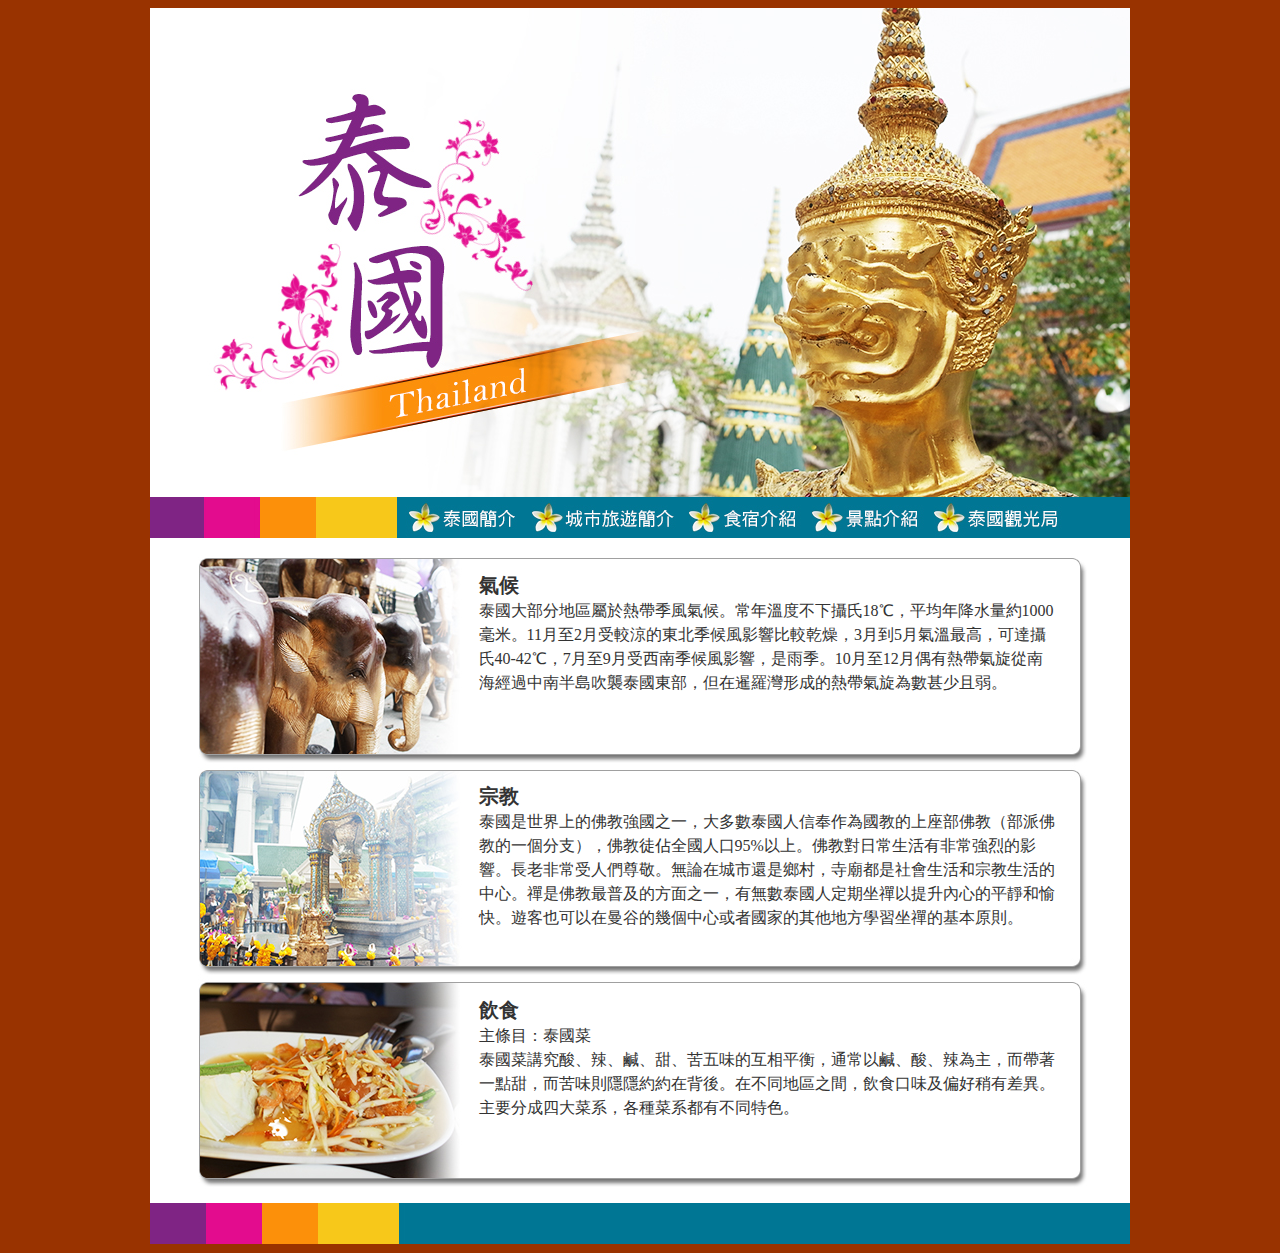
<file: 106/index.html>
<!DOCTYPE html PUBLIC "-//W3C//DTD XHTML 1.0 Transitional//EN" "http://www.w3.org/TR/xhtml1/DTD/xhtml1-transitional.dtd">
<html xmlns="http://www.w3.org/1999/xhtml">
<head>
<title>泰國觀光旅遊資訊</title>
<meta http-equiv="Content-Type" content="text/html; charset=utf-8" />
<style type="text/css">
img {
	margin:0;
	padding:0;
	border:none ;<meta name="keywords" content="" />

}

h2 {
	font-size: 20px;
	color:#333 ;
	margin:0;
	padding:0;
}
p {
	font-size:16px ;
	line-height:24px;
	color:#333 ;
	margin:0;
}
</style>
</head>
<body bgcolor="#993300">
<!-- Save for Web Slices (Untitled-1.psd) -->
<table width="981" border="0" align="center" cellpadding="0" cellspacing="0" id="Table_01">
	<tr>
		<td colspan="8">
			<img src="images/index_01.jpg" alt="" name="index_01" width="980" height="489" id="index_01" /></td>
		<td>
			<img src="images/spacer.gif" width="1" height="489" alt="" /></td>
	</tr>
	<tr>
		<td>
			<img id="index_02" src="images/index_02.jpg" width="247" height="41" alt="" /></td>
		<td colspan="2">
			<img id="index_03" src="images/index_03.jpg" width="135" height="41" alt="" /></td>
		<td>
			<img id="index_04" src="images/index_04.jpg" width="157" height="41" alt="" /></td>
		<td>
			<img id="index_05" src="images/index_05.jpg" width="123" height="41" alt="" /></td>
		<td>
			<img id="index_06" src="images/index_06.jpg" width="122" height="41" alt="" /></td>
		<td colspan="2"><a href="http://www.tattpe.org.tw/Main/Main.aspx"><img src="images/index_07.jpg" alt="" name="index_07" width="196" height="41" id="index_07" /></a></td>
		<td>
			<img src="images/spacer.gif" width="1" height="41" alt="" /></td>
	</tr>
	<tr>
		<td colspan="8">
			<img id="index_08" src="images/index_08.jpg" width="980" height="21" alt="" /></td>
		<td>
			<img src="images/spacer.gif" width="1" height="21" alt="" /></td>
	</tr>
	<tr>
		<td colspan="2" rowspan="7">
			<img id="index_09" src="images/index_09.jpg" width="329" height="624" alt="" /></td>
		<td colspan="6">
			<img id="index_10" src="images/index_10.jpg" width="651" height="13" alt="" /></td>
		<td>
			<img src="images/spacer.gif" width="1" height="13" alt="" /></td>
	</tr>
	<tr>
		<td colspan="5" valign="top" bgcolor="#FFFFFF"><h2>氣候</h2>
	    <p>泰國大部分地區屬於熱帶季風氣候。常年溫度不下攝氏18℃，平均年降水量約1000毫米。11月至2月受較涼的東北季候風影響比較乾燥，3月到5月氣溫最高，可達攝氏40-42℃，7月至9月受西南季候風影響，是雨季。10月至12月偶有熱帶氣旋從南海經過中南半島吹襲泰國東部，但在暹羅灣形成的熱帶氣旋為數甚少且弱。</p></td>
		<td rowspan="7">
			<img id="index_12" src="images/index_12.jpg" width="75" height="631" alt="" /></td>
		<td>
			<img src="images/spacer.gif" width="1" height="175" alt="" /></td>
	</tr>
	<tr>
		<td colspan="5">
			<img id="index_13" src="images/index_13.jpg" width="576" height="36" alt="" /></td>
		<td>
			<img src="images/spacer.gif" width="1" height="36" alt="" /></td>
	</tr>
	<tr>
		<td colspan="5" valign="top" bgcolor="#FFFFFF"><h2>宗教</h2>
	    <p>泰國是世界上的佛教強國之一，大多數泰國人信奉作為國教的上座部佛教（部派佛教的一個分支），佛教徒佔全國人口95%以上。佛教對日常生活有非常強烈的影響。長老非常受人們尊敬。無論在城市還是鄉村，寺廟都是社會生活和宗教生活的中心。禪是佛教最普及的方面之一，有無數泰國人定期坐禪以提升內心的平靜和愉快。遊客也可以在曼谷的幾個中心或者國家的其他地方學習坐禪的基本原則。</p></td>
		<td>
			<img src="images/spacer.gif" width="1" height="177" alt="" /></td>
	</tr>
	<tr>
		<td colspan="5">
			<img id="index_15" src="images/index_15.jpg" width="576" height="37" alt="" /></td>
		<td>
			<img src="images/spacer.gif" width="1" height="37" alt="" /></td>
	</tr>
	<tr>
		<td colspan="5" valign="top" bgcolor="#FFFFFF"><h2>飲食</h2>
	    <p>主條目：泰國菜<br />
        泰國菜講究酸、辣、鹹、甜、苦五味的互相平衡，通常以鹹、酸、辣為主，而帶著一點甜，而苦味則隱隱約約在背後。在不同地區之間，飲食口味及偏好稍有差異。主要分成四大菜系，各種菜系都有不同特色。</p></td>
		<td>
			<img src="images/spacer.gif" width="1" height="173" alt="" /></td>
	</tr>
	<tr>
		<td colspan="5" rowspan="2">
			<img id="index_17" src="images/index_17.jpg" width="576" height="33" alt="" /></td>
		<td>
			<img src="images/spacer.gif" width="1" height="13" alt="" /></td>
	</tr>
	<tr>
		<td colspan="2">
			<img id="index_18" src="images/index_18.jpg" width="329" height="20" alt="" /></td>
		<td>
			<img src="images/spacer.gif" width="1" height="20" alt="" /></td>
	</tr>
	<tr>
		<td colspan="8">
			<img id="index_19" src="images/index_19.jpg" width="980" height="41" alt="" /></td>
		<td>
			<img src="images/spacer.gif" width="1" height="41" alt="" /></td>
	</tr>
	<tr>
		<td>
			<img src="images/spacer.gif" width="247" height="1" alt="" /></td>
		<td>
			<img src="images/spacer.gif" width="82" height="1" alt="" /></td>
		<td>
			<img src="images/spacer.gif" width="53" height="1" alt="" /></td>
		<td>
			<img src="images/spacer.gif" width="157" height="1" alt="" /></td>
		<td>
			<img src="images/spacer.gif" width="123" height="1" alt="" /></td>
		<td>
			<img src="images/spacer.gif" width="122" height="1" alt="" /></td>
		<td>
			<img src="images/spacer.gif" width="121" height="1" alt="" /></td>
		<td>
			<img src="images/spacer.gif" width="75" height="1" alt="" /></td>
		<td></td>
	</tr>
</table>
<!-- End Save for Web Slices -->
</body>
</html>
</file>
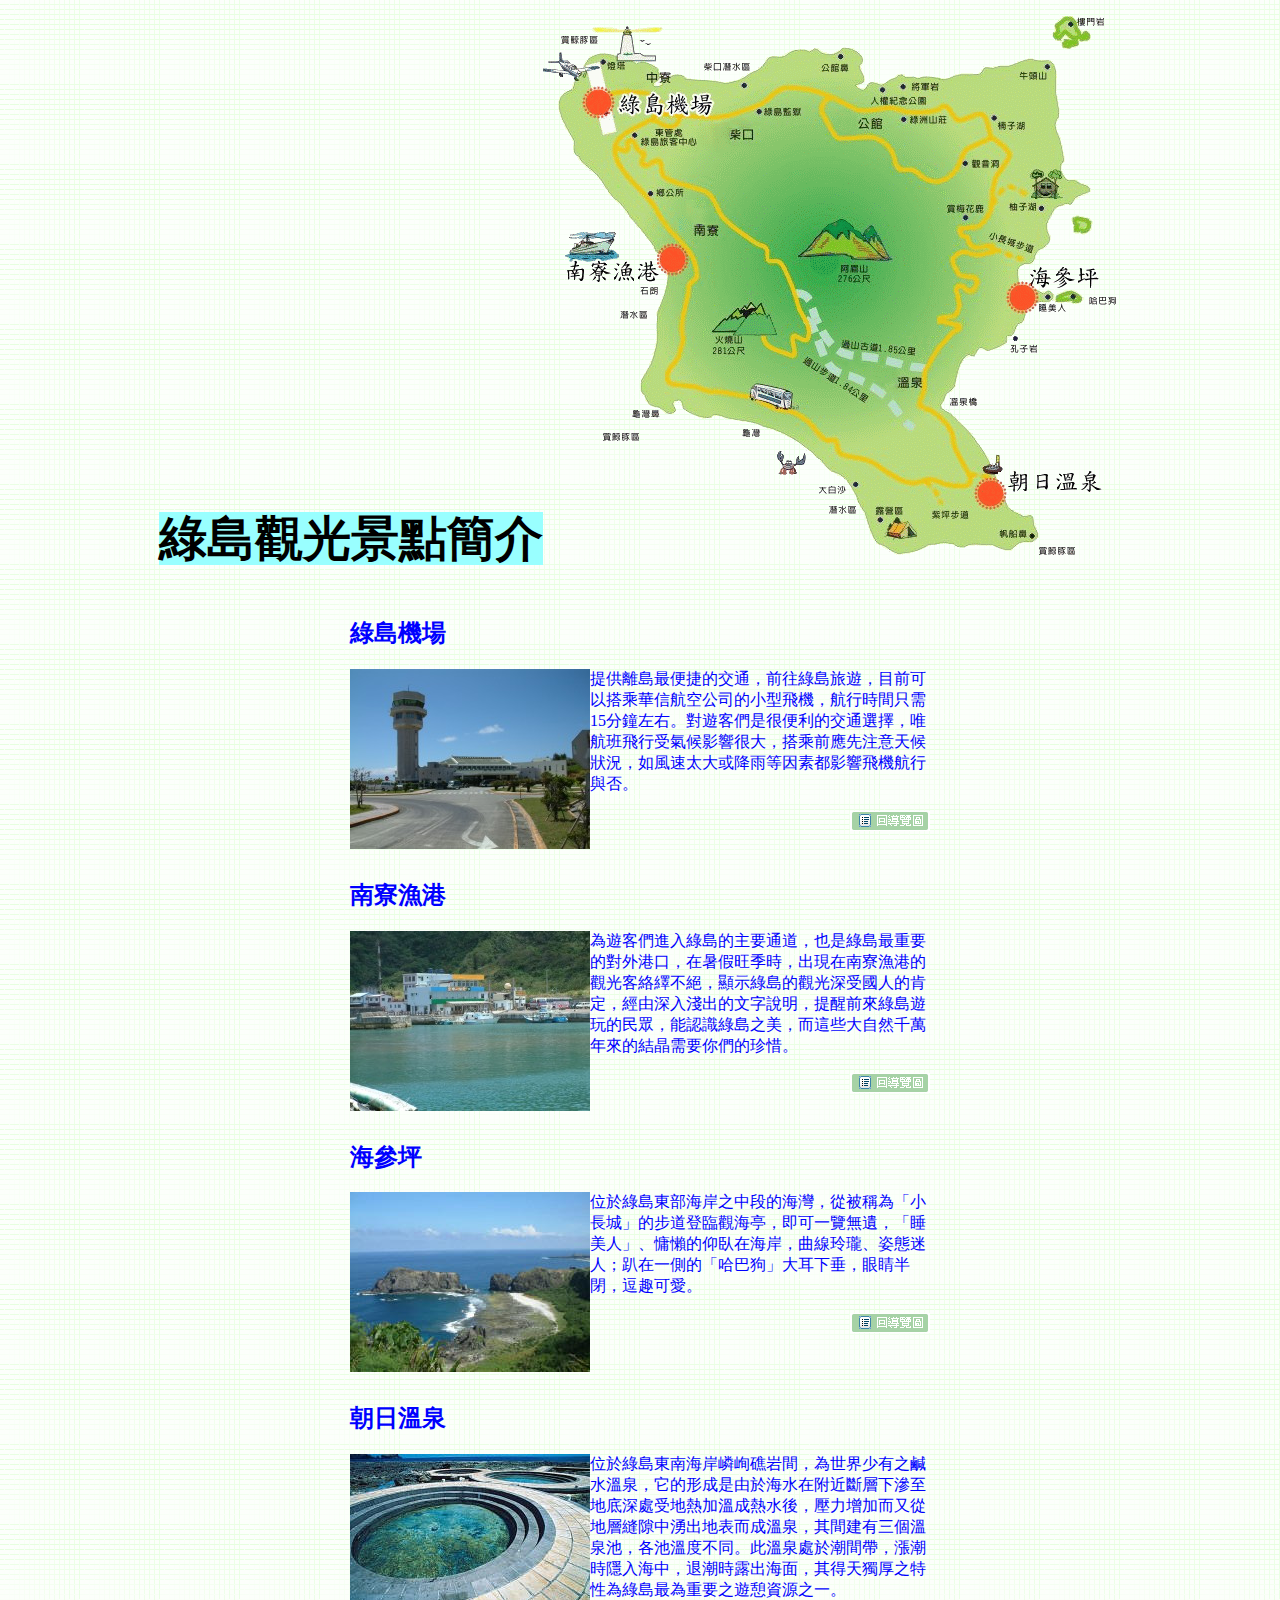
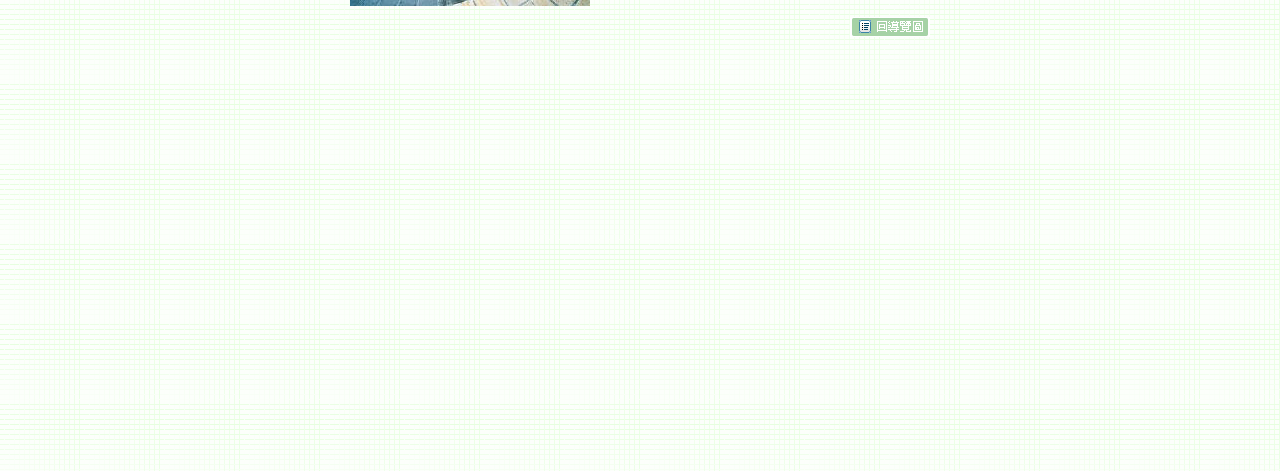
<file: 108/index.html>
<!DOCTYPE html PUBLIC "-//W3C//DTD XHTML 1.0 Transitional//EN" "http://www.w3.org/TR/xhtml1/DTD/xhtml1-transitional.dtd">
<html xmlns="http://www.w3.org/1999/xhtml">
<head>
<meta http-equiv="Content-Type" content="text/html; charset=utf-8" />
<title>綠島旅遊資訊</title>
<style type="text/css">
<!--
#t {
	font: bold 36pt "標楷體";
	color: #000;
	background: #9FF;
}
body,td,th {
	font-size: 12pt;
	color: #00F;
}
body {
	background-color: #FFF;
	background-image: url(images/bg.gif);
	margin-top: 0px;
}
-->
</style></head>
<body>
<p style="text-align: center"><span  id="t" >綠島觀光景點簡介</span><a name="top" id="top"></a><img src="images/map.gif" width="579" height="539" usemap="#Map" border="0" />
  <map name="Map" id="Map">
    <area shape="circle" coords="56,87,15" href="#a" title="綠島機場"/>
    <area shape="circle" coords="129,244,14" href="#b" title="南寮漁港"/>
    <area shape="circle" coords="480,283,15" href="#c" title="海參坪"/>
    <area shape="circle" coords="447,477,14" href="#d" title="朝日溫泉"/>
  </map>
  <br />
</p>
<table width="600" border="0" align="center" cellpadding="0" cellspacing="10" id="content">
  <tr>
    <td><h2><a name="a" id="a"></a>綠島機場</h2>
      <p><img src="images/p1.jpg" width="240" height="180" align="left" />提供離島最便捷的交通，前往綠島旅遊，目前可以搭乘華信航空公司的小型飛機，航行時間只需15分鐘左右。對遊客們是很便利的交通選擇，唯航班飛行受氣候影響很大，搭乘前應先注意天候狀況，如風速太大或降雨等因素都影響飛機航行與否。</p>
    <p><a href="#top"><img src="images/top.gif" width="80" height="20" title="回導覽圖" border="0" align="right" /></a></p></td>
  </tr>
  <tr>
    <td><h2><a name="b" id="b"></a>南寮漁港</h2>
    <p><img src="images/p2.jpg" width="240" height="180" align="left" />為遊客們進入綠島的主要通道，也是綠島最重要的對外港口，在暑假旺季時，出現在南寮漁港的觀光客絡繹不絕，顯示綠島的觀光深受國人的肯定，經由深入淺出的文字說明，提醒前來綠島遊玩的民眾，能認識綠島之美，而這些大自然千萬年來的結晶需要你們的珍惜。</p>
    <p><a href="#top"><img src="images/top.gif" alt="" width="80" height="20" title="回導覽圖" border="0" align="right" /></a></p></td>
  </tr>
  <tr>
    <td><h2><a name="c" id="c"></a>海參坪</h2>
    <p><img src="images/p3.jpg" width="240" height="180" align="left" />位於綠島東部海岸之中段的海灣，從被稱為「小長城」的步道登臨觀海亭，即可一覽無遺，「睡美人」、慵懶的仰臥在海岸，曲線玲瓏、姿態迷人；趴在一側的「哈巴狗」大耳下垂，眼睛半閉，逗趣可愛。</p>
    <p><a href="#top"><img src="images/top.gif" alt="" width="80" height="20" title="回導覽圖" border="0" align="right" /></a></p></td>
  </tr>
  <tr>
    <td><h2><a name="d" id="d"></a>朝日溫泉</h2>
    <p><img src="images/p4.jpg" width="240" height="152" align="left" />位於綠島東南海岸嶙峋礁岩間，為世界少有之鹹水溫泉，它的形成是由於海水在附近斷層下滲至地底深處受地熱加溫成熱水後，壓力增加而又從地層縫隙中湧出地表而成溫泉，其間建有三個溫泉池，各池溫度不同。此溫泉處於潮間帶，漲潮時隱入海中，退潮時露出海面，其得天獨厚之特性為綠島最為重要之遊憩資源之一。</p>
    <p><a href="#top"><img src="images/top.gif" alt="" width="80" height="20" title="回導覽圖" border="0" align="right" /></a></p></td>
  </tr>
</table>
<p>&nbsp;</p>
<p>&nbsp;</p>
<p>&nbsp;</p>
<p>&nbsp;</p>
<p>&nbsp;</p>
<p>&nbsp;</p>
<p>&nbsp;</p>
<p>&nbsp;</p>
<p>&nbsp;</p>
<p>&nbsp;</p>
<p>&nbsp;</p>
<p>&nbsp;</p>
</body>
</html>
</file>
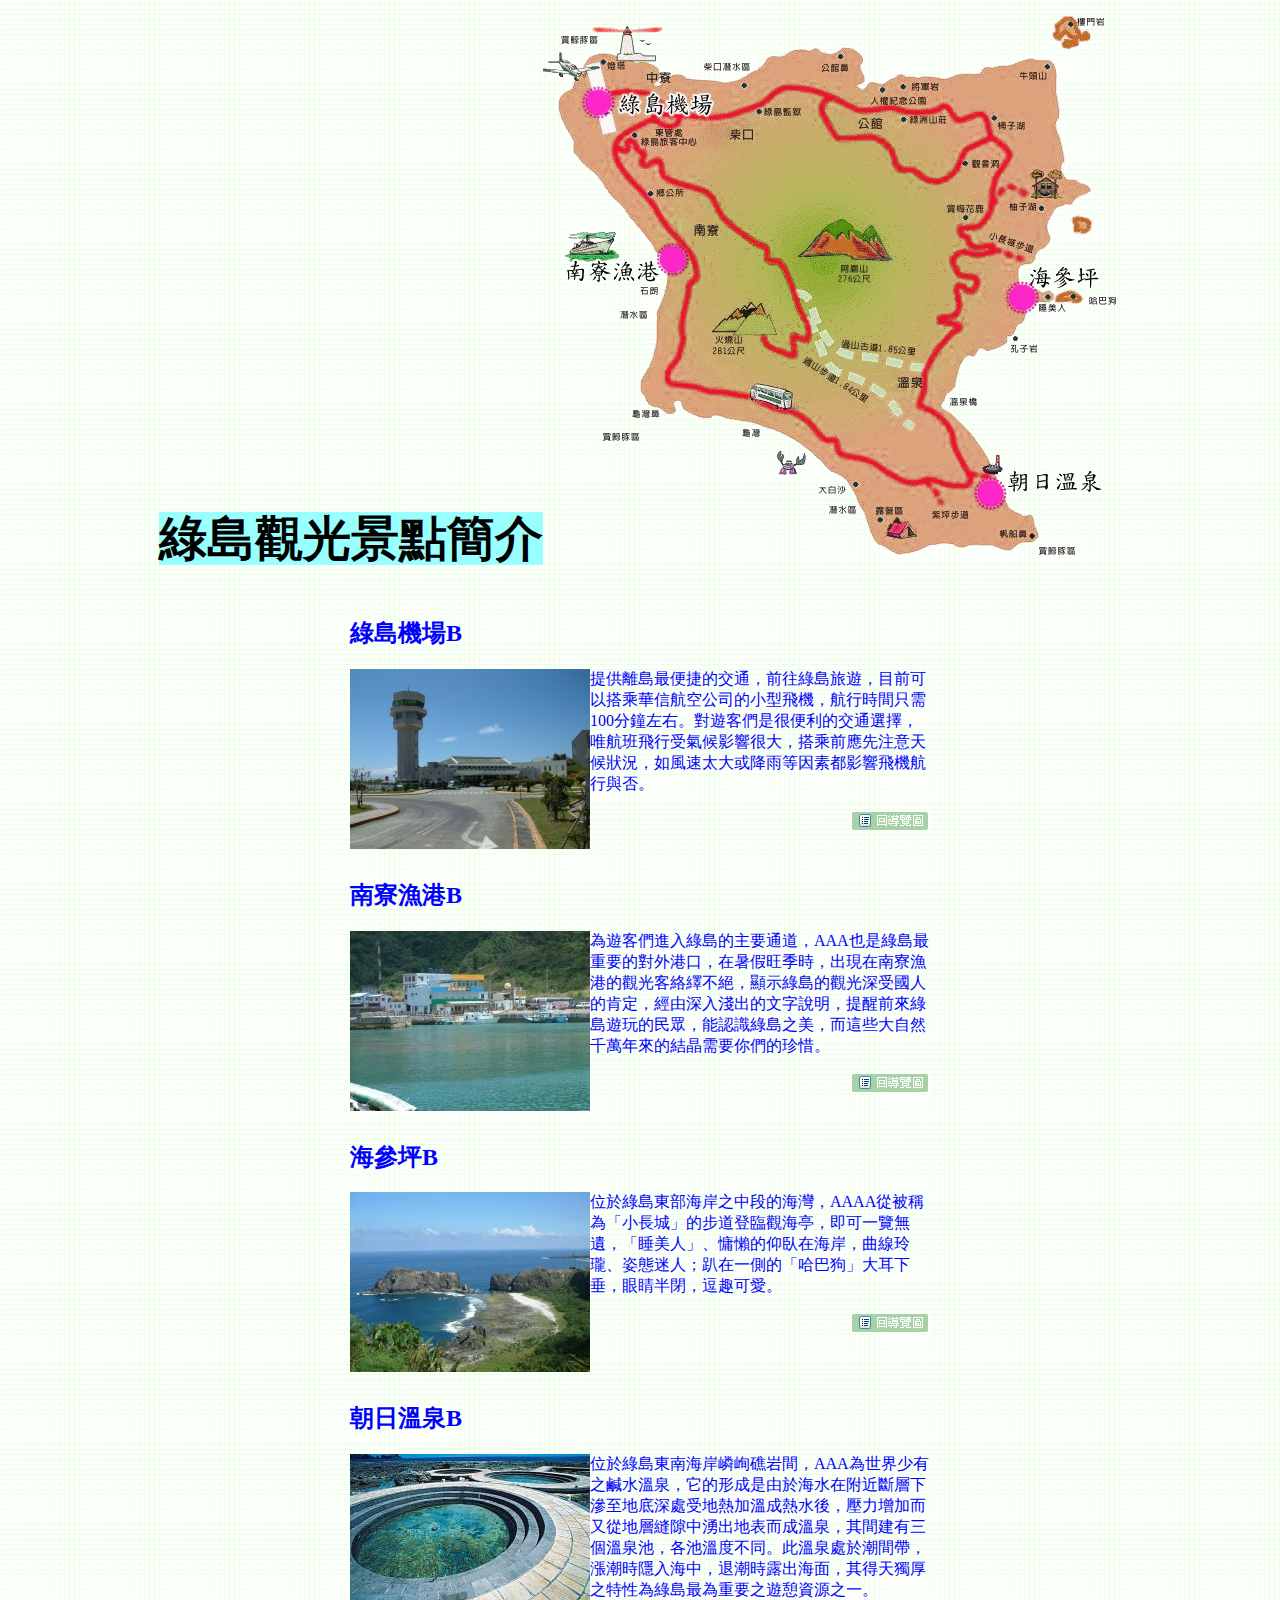
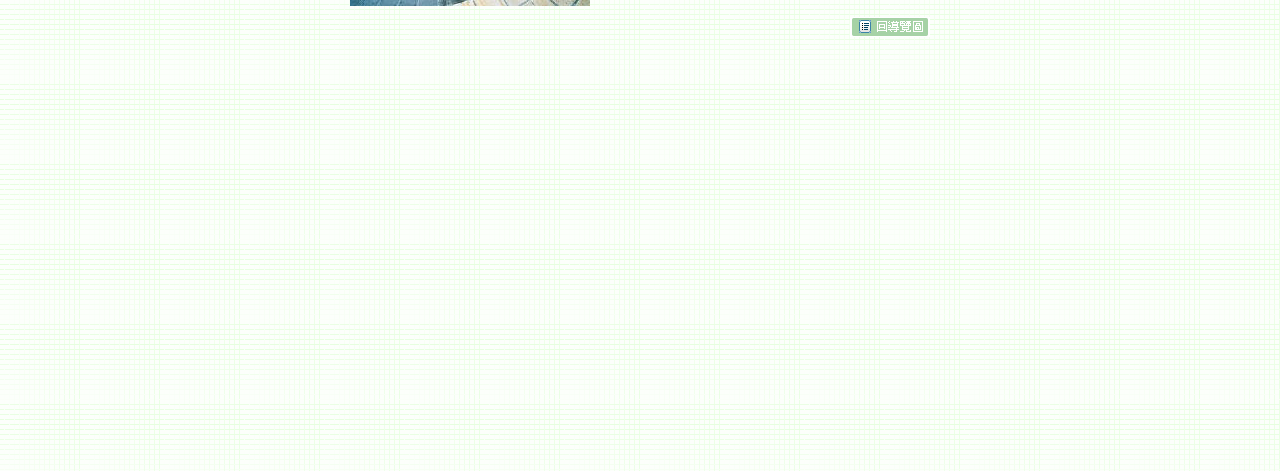
<file: 108B/index.html>
<!DOCTYPE html PUBLIC "-//W3C//DTD XHTML 1.0 Transitional//EN" "http://www.w3.org/TR/xhtml1/DTD/xhtml1-transitional.dtd">
<html xmlns="http://www.w3.org/1999/xhtml">
<head>
<meta http-equiv="Content-Type" content="text/html; charset=utf-8" />
<title>綠島旅遊資訊</title>
<style type="text/css">
<!--
#t {
	font: bold 36pt "標楷體";
	color: #000;
	background: #9FF;
}
body,td,th {
	font-size: 12pt;
	color: #00F;
}
body {
	background-color: #FFF;
	background-image: url(images/bg.gif);
	margin-top: 0px;
}
-->
</style></head>
<body>
<p style="text-align: center"><span  id="t" >綠島觀光景點簡介</span><a name="top" id="top"></a><img src="images/map.gif" width="579" height="539" usemap="#Map" border="0" />
  <map name="Map" id="Map">
    <area shape="circle" coords="56,87,15" href="#a" title="綠島機場"/>
    <area shape="circle" coords="129,244,14" href="#b" title="南寮漁港"/>
    <area shape="circle" coords="480,283,15" href="#c" title="海參坪"/>
    <area shape="circle" coords="447,477,14" href="#d" title="朝日溫泉"/>
  </map>
  <br />
</p>
<table width="600" border="0" align="center" cellpadding="0" cellspacing="10" id="content">
  <tr>
    <td><h2><a name="a" id="a"></a>綠島機場B</h2>
      <p><img src="images/p1.jpg" width="240" height="180" align="left" />提供離島最便捷的交通，前往綠島旅遊，目前可以搭乘華信航空公司的小型飛機，航行時間只需100分鐘左右。對遊客們是很便利的交通選擇，唯航班飛行受氣候影響很大，搭乘前應先注意天候狀況，如風速太大或降雨等因素都影響飛機航行與否。</p>
    <p><a href="#top"><img src="images/top.gif" width="80" height="20" title="回導覽圖" border="0" align="right" /></a></p></td>
  </tr>
  <tr>
    <td><h2><a name="b" id="b"></a>南寮漁港B</h2>
    <p><img src="images/p2.jpg" width="240" height="180" align="left" />為遊客們進入綠島的主要通道，AAA也是綠島最重要的對外港口，在暑假旺季時，出現在南寮漁港的觀光客絡繹不絕，顯示綠島的觀光深受國人的肯定，經由深入淺出的文字說明，提醒前來綠島遊玩的民眾，能認識綠島之美，而這些大自然千萬年來的結晶需要你們的珍惜。</p>
    <p><a href="#top"><img src="images/top.gif" alt="" width="80" height="20" title="回導覽圖" border="0" align="right" /></a></p></td>
  </tr>
  <tr>
    <td><h2><a name="c" id="c"></a>海參坪B</h2>
    <p><img src="images/p3.jpg" width="240" height="180" align="left" />位於綠島東部海岸之中段的海灣，AAAA從被稱為「小長城」的步道登臨觀海亭，即可一覽無遺，「睡美人」、慵懶的仰臥在海岸，曲線玲瓏、姿態迷人；趴在一側的「哈巴狗」大耳下垂，眼睛半閉，逗趣可愛。</p>
    <p><a href="#top"><img src="images/top.gif" alt="" width="80" height="20" title="回導覽圖" border="0" align="right" /></a></p></td>
  </tr>
  <tr>
    <td><h2><a name="d" id="d"></a>朝日溫泉B</h2>
    <p><img src="images/p4.jpg" width="240" height="152" align="left" />位於綠島東南海岸嶙峋礁岩間，AAA為世界少有之鹹水溫泉，它的形成是由於海水在附近斷層下滲至地底深處受地熱加溫成熱水後，壓力增加而又從地層縫隙中湧出地表而成溫泉，其間建有三個溫泉池，各池溫度不同。此溫泉處於潮間帶，漲潮時隱入海中，退潮時露出海面，其得天獨厚之特性為綠島最為重要之遊憩資源之一。</p>
    <p><a href="#top"><img src="images/top.gif" alt="" width="80" height="20" title="回導覽圖" border="0" align="right" /></a></p></td>
  </tr>
</table>
<p>&nbsp;</p>
<p>&nbsp;</p>
<p>&nbsp;</p>
<p>&nbsp;</p>
<p>&nbsp;</p>
<p>&nbsp;</p>
<p>&nbsp;</p>
<p>&nbsp;</p>
<p>&nbsp;</p>
<p>&nbsp;</p>
<p>&nbsp;</p>
<p>&nbsp;</p>
</body>
</html>
</file>
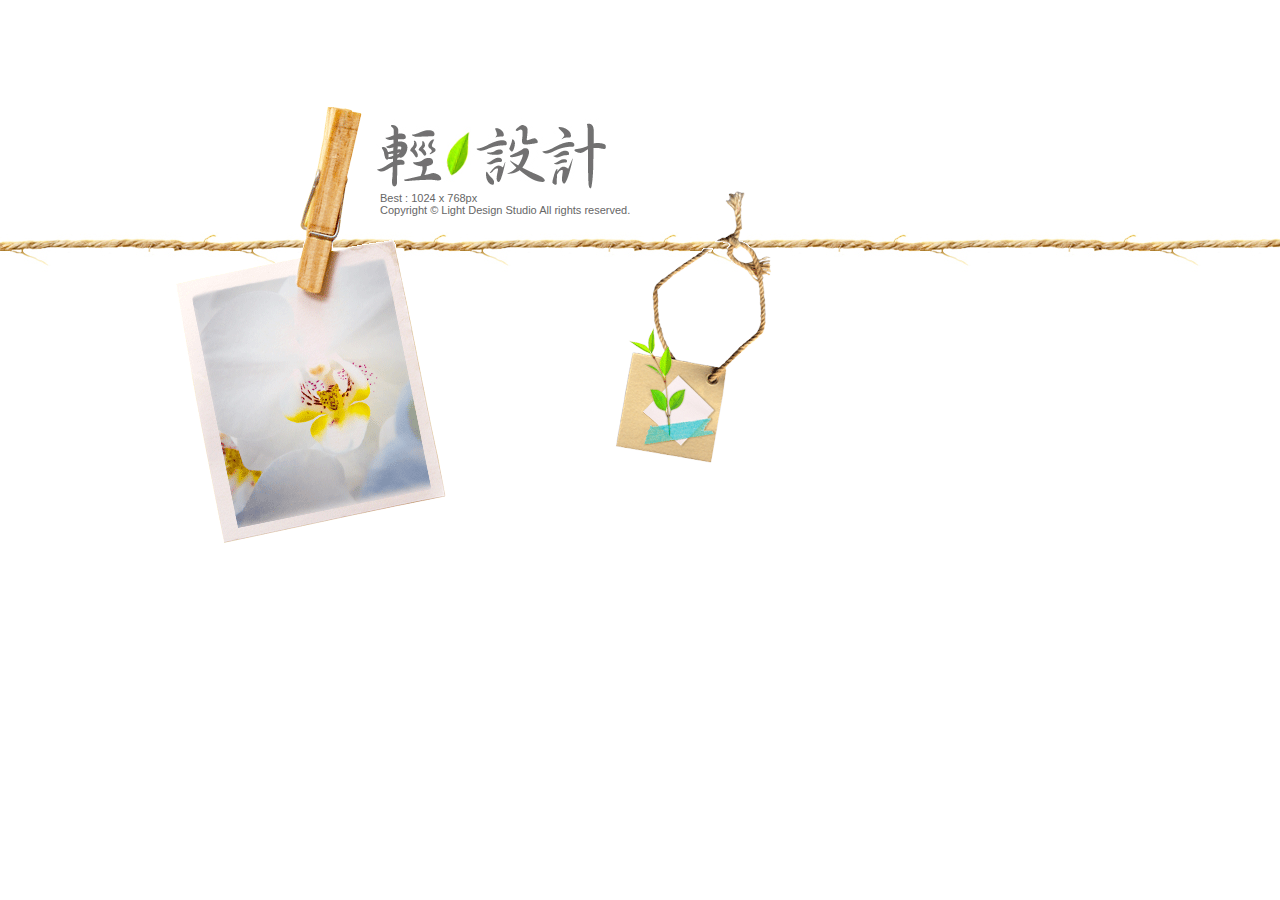
<file: Ch04B/index.html>
<!DOCTYPE html PUBLIC "-//W3C//DTD XHTML 1.0 Transitional//EN" "http://www.w3.org/TR/xhtml1/DTD/xhtml1-transitional.dtd">
<html xmlns="http://www.w3.org/1999/xhtml">
<head>
<meta http-equiv="Content-Type" content="text/html; charset=utf-8" />
<title>輕設計 Light Design Studio</title>
<style type="text/css">
body,td,th {
	font-family: Arial, Helvetica, sans-serif;
	font-size: 11px;
	color: #666666;
}
body {
	background-image: url(images/intro_bg.jpg);
	background-repeat: repeat-x;
	margin-left: 0px;
	margin-top: 0px;
	margin-right: 0px;
	margin-bottom: 0px;
}
#apDiv1 {
	position: absolute;
	left: 380px;
	top: 192px;
	width: 260px;
	height: 35px;
	z-index: 1;
}
#apDiv2 {
	position: absolute;
	left: 375px;
	top: 118px;
	width: 237px;
	height: 74px;
	z-index: 2;
}
#apDiv3 {
	position: absolute;
	left: 176px;
	top: 107px;
	width: 270px;
	height: 436px;
	z-index: 3;
}
#apDiv4 {
	position: absolute;
	left: 615px;
	top: 191px;
	width: 157px;
	height: 273px;
	z-index: 4;
}
.noborder {
	border-top-style: none;
	border-right-style: none;
	border-bottom-style: none;
	border-left-style: none;
}
</style>
</head>

<body>
<div id="apDiv1">Best : 1024 x 768px<br />
Copyright &copy; Light Design Studio All rights reserved. </div>
<div id="apDiv2"><a href="main.html"><img src="images/intro_logo.jpg" alt="進入首頁" width="237" height="74" class="noborder" /></a></div>
<div id="apDiv3"><a href="main.html"><img src="images/intro_pic1.gif" alt="進入首頁" width="270" height="436" class="noborder" /></a></div>
<div id="apDiv4"><a href="main.html"><img src="images/intro_pic2.gif" alt="進入首頁" width="157" height="273" class="noborder" /></a></div>
</body>
</html>
</file>
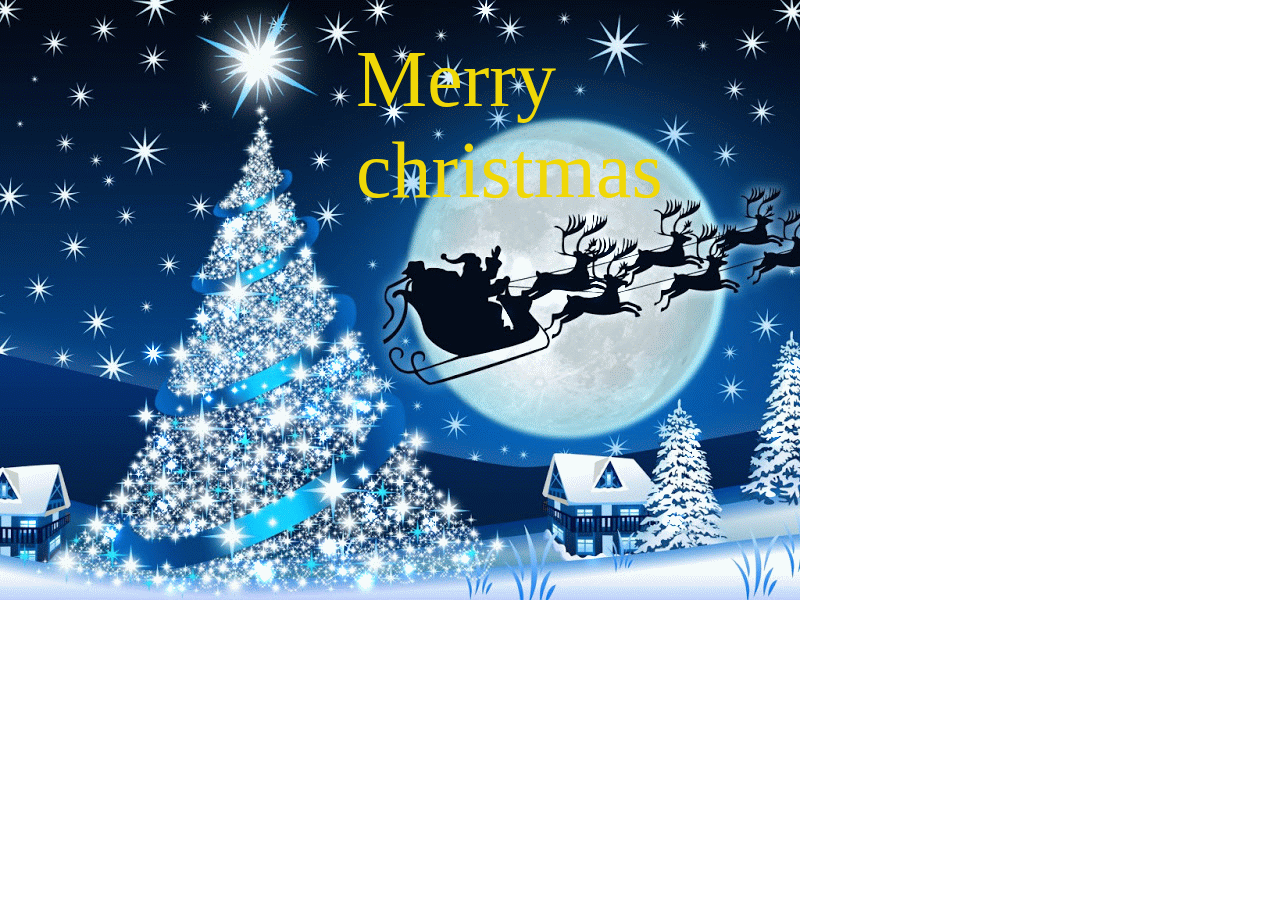
<file: merry/index.html>
<!DOCTYPE html>
<html><head><meta name="GCD" content="YTk3ODQ3ZWZhN2I4NzZmMzBkNTEwYjJld2e73455cc699b9565e59ad0d39d7f30"/>
  <meta charset="utf-8">
  <meta name="generator" content="Google Web Designer 4.2.0.0802">
  <meta name="template" content="Banner 3.0.0">
  <meta name="environment" content="gwd-genericad">
  <meta name="viewport" content="width=device-width, initial-scale=1.0">
  <style data-exports-type="gwd-page" data-gwd-node="true">.gwd-inactive{visibility:hidden}gwd-page{display:block}</style>
  <style data-exports-type="gwd-pagedeck" data-gwd-node="true">.gwd-pagedeck{position:relative;display:block}.gwd-pagedeck>.gwd-page.transparent{opacity:0}.gwd-pagedeck>.gwd-page{position:absolute;top:0;left:0;-webkit-transition-property:-webkit-transform,opacity;-moz-transition-property:transform,opacity;transition-property:transform,opacity}.gwd-pagedeck>.gwd-page.linear{transition-timing-function:linear}.gwd-pagedeck>.gwd-page.ease-in{transition-timing-function:ease-in}.gwd-pagedeck>.gwd-page.ease-out{transition-timing-function:ease-out}.gwd-pagedeck>.gwd-page.ease{transition-timing-function:ease}.gwd-pagedeck>.gwd-page.ease-in-out{transition-timing-function:ease-in-out}.linear *,.ease-in *,.ease-out *,.ease *,.ease-in-out *{-webkit-transform:translateZ(0);transform:translateZ(0)}</style>
  <style data-exports-type="gwd-image" data-gwd-node="true">gwd-image.scaled-proportionally>div.intermediate-element>img{background-repeat:no-repeat;background-position:center}gwd-image{display:inline-block}gwd-image>div.intermediate-element{width:100%;height:100%}gwd-image>div.intermediate-element>img{display:block;width:100%;height:100%}</style>
  <style type="text/css" id="gwd-lightbox-style">.gwd-lightbox{overflow:hidden}</style>
  <style type="text/css" id="gwd-text-style">p{margin:0px}h1{margin:0px}h2{margin:0px}h3{margin:0px}</style>
  <style type="text/css">html,body{width:100%;height:100%;margin:0px}.gwd-page-container{position:relative;width:100%;height:100%}.gwd-page-content{background-color:transparent;transform:matrix3d(1, 0, 0, 0, 0, 1, 0, 0, 0, 0, 1, 0, 0, 0, 0, 1);-webkit-transform:matrix3d(1, 0, 0, 0, 0, 1, 0, 0, 0, 0, 1, 0, 0, 0, 0, 1);-moz-transform:matrix3d(1, 0, 0, 0, 0, 1, 0, 0, 0, 0, 1, 0, 0, 0, 0, 1);perspective:1400px;-webkit-perspective:1400px;-moz-perspective:1400px;transform-style:preserve-3d;-webkit-transform-style:preserve-3d;-moz-transform-style:preserve-3d;position:absolute}.gwd-page-wrapper{background-color:#fff;position:absolute;transform:translateZ(0);-webkit-transform:translateZ(0);-moz-transform:translateZ(0)}.gwd-page-size{width:800px;height:600px}.gwd-image-1l88{position:absolute;width:800px;height:600px;left:0px;top:0px}.gwd-p-18kq{position:absolute;left:356px;top:34px;transform-style:preserve-3d;-webkit-transform-style:preserve-3d;-moz-transform-style:preserve-3d;transform:scale3d(1, 1, 1);-webkit-transform:scale3d(1, 1, 1);-moz-transform:scale3d(1, 1, 1);opacity:1}.gwd-span-1gp3{font-size:80px;color:#f0d807}@keyframes gwd-gen-1gpngwdanimation_gwd-keyframes{0%{transform:scale3d(1, 1, 1);-webkit-transform:scale3d(1, 1, 1);-moz-transform:scale3d(1, 1, 1);opacity:1;animation-timing-function:linear;-webkit-animation-timing-function:linear;-moz-animation-timing-function:linear}25%{transform:scale3d(1.38566, 1.38566, 1);-webkit-transform:scale3d(1.38566, 1.38566, 1);-moz-transform:scale3d(1.38566, 1.38566, 1);opacity:0;animation-timing-function:linear;-webkit-animation-timing-function:linear;-moz-animation-timing-function:linear}100%{transform:scale3d(1, 1, 1);-webkit-transform:scale3d(1, 1, 1);-moz-transform:scale3d(1, 1, 1);opacity:1;animation-timing-function:linear;-webkit-animation-timing-function:linear;-moz-animation-timing-function:linear}}@-webkit-keyframes gwd-gen-1gpngwdanimation_gwd-keyframes{0%{-webkit-transform:scale3d(1, 1, 1);opacity:1;-webkit-animation-timing-function:linear}25%{-webkit-transform:scale3d(1.38566, 1.38566, 1);opacity:0;-webkit-animation-timing-function:linear}100%{-webkit-transform:scale3d(1, 1, 1);opacity:1;-webkit-animation-timing-function:linear}}@-moz-keyframes gwd-gen-1gpngwdanimation_gwd-keyframes{0%{-moz-transform:scale3d(1, 1, 1);opacity:1;-moz-animation-timing-function:linear}25%{-moz-transform:scale3d(1.38566, 1.38566, 1);opacity:0;-moz-animation-timing-function:linear}100%{-moz-transform:scale3d(1, 1, 1);opacity:1;-moz-animation-timing-function:linear}}#page1.gwd-play-animation .gwd-gen-1gpngwdanimation{animation:gwd-gen-1gpngwdanimation_gwd-keyframes 2.8s linear 0s 1 normal forwards;-webkit-animation:gwd-gen-1gpngwdanimation_gwd-keyframes 2.8s linear 0s 1 normal forwards;-moz-animation:gwd-gen-1gpngwdanimation_gwd-keyframes 2.8s linear 0s 1 normal forwards}</style>
  





<script data-source="googbase_min.js" data-version="4" data-exports-type="googbase">(function(){(window.goog=window.goog||{}).inherits=function(a,d){function b(){}b.prototype=d.prototype;a.b=d.prototype;a.prototype=new b;a.prototype.constructor=a;a.a=function(a,b,f){for(var e=Array(arguments.length-2),c=2;c<arguments.length;c++)e[c-2]=arguments[c];return d.prototype[b].apply(a,e)}};}).call(this);
</script>
  <script data-source="gwd_webcomponents_min.js" data-version="5" data-exports-type="gwd_webcomponents">"undefined"==typeof document.register&&(document.register=function(a){return document.registerElement.apply(document,arguments)});document.createElement||(document.createElement=document.constructor.prototype.createElement,document.createElementNS=document.constructor.prototype.createElementNS);

/**
 * @license
 * Copyright (c) 2014 The Polymer Project Authors. All rights reserved.
 * This code may only be used under the BSD style license found at http://polymer.github.io/LICENSE.txt
 * The complete set of authors may be found at http://polymer.github.io/AUTHORS.txt
 * The complete set of contributors may be found at http://polymer.github.io/CONTRIBUTORS.txt
 * Code distributed by Google as part of the polymer project is also
 * subject to an additional IP rights grant found at http://polymer.github.io/PATENTS.txt
 */
// @version 0.7.24-5b70476
"undefined"==typeof WeakMap&&!function(){var e=Object.defineProperty,t=Date.now()%1e9,n=function(){this.name="__st"+(1e9*Math.random()>>>0)+(t++ +"__")};n.prototype={set:function(t,n){var o=t[this.name];return o&&o[0]===t?o[1]=n:e(t,this.name,{value:[t,n],writable:!0}),this},get:function(e){var t;return(t=e[this.name])&&t[0]===e?t[1]:void 0},"delete":function(e){var t=e[this.name];return!(!t||t[0]!==e)&&(t[0]=t[1]=void 0,!0)},has:function(e){var t=e[this.name];return!!t&&t[0]===e}},window.WeakMap=n}(),function(e){function t(e){E.push(e),b||(b=!0,m(o))}function n(e){return window.ShadowDOMPolyfill&&window.ShadowDOMPolyfill.wrapIfNeeded(e)||e}function o(){b=!1;var e=E;E=[],e.sort(function(e,t){return e.uid_-t.uid_});var t=!1;e.forEach(function(e){var n=e.takeRecords();r(e),n.length&&(e.callback_(n,e),t=!0)}),t&&o()}function r(e){e.nodes_.forEach(function(t){var n=v.get(t);n&&n.forEach(function(t){t.observer===e&&t.removeTransientObservers()})})}function i(e,t){for(var n=e;n;n=n.parentNode){var o=v.get(n);if(o)for(var r=0;r<o.length;r++){var i=o[r],a=i.options;if(n===e||a.subtree){var d=t(a);d&&i.enqueue(d)}}}}function a(e){this.callback_=e,this.nodes_=[],this.records_=[],this.uid_=++_}function d(e,t){this.type=e,this.target=t,this.addedNodes=[],this.removedNodes=[],this.previousSibling=null,this.nextSibling=null,this.attributeName=null,this.attributeNamespace=null,this.oldValue=null}function s(e){var t=new d(e.type,e.target);return t.addedNodes=e.addedNodes.slice(),t.removedNodes=e.removedNodes.slice(),t.previousSibling=e.previousSibling,t.nextSibling=e.nextSibling,t.attributeName=e.attributeName,t.attributeNamespace=e.attributeNamespace,t.oldValue=e.oldValue,t}function u(e,t){return y=new d(e,t)}function c(e){return N?N:(N=s(y),N.oldValue=e,N)}function l(){y=N=void 0}function f(e){return e===N||e===y}function p(e,t){return e===t?e:N&&f(e)?N:null}function w(e,t,n){this.observer=e,this.target=t,this.options=n,this.transientObservedNodes=[]}if(!e.JsMutationObserver){var m,v=new WeakMap;if(/Trident|Edge/.test(navigator.userAgent))m=setTimeout;else if(window.setImmediate)m=window.setImmediate;else{var h=[],g=String(Math.random());window.addEventListener("message",function(e){if(e.data===g){var t=h;h=[],t.forEach(function(e){e()})}}),m=function(e){h.push(e),window.postMessage(g,"*")}}var b=!1,E=[],_=0;a.prototype={observe:function(e,t){if(e=n(e),!t.childList&&!t.attributes&&!t.characterData||t.attributeOldValue&&!t.attributes||t.attributeFilter&&t.attributeFilter.length&&!t.attributes||t.characterDataOldValue&&!t.characterData)throw new SyntaxError;var o=v.get(e);o||v.set(e,o=[]);for(var r,i=0;i<o.length;i++)if(o[i].observer===this){r=o[i],r.removeListeners(),r.options=t;break}r||(r=new w(this,e,t),o.push(r),this.nodes_.push(e)),r.addListeners()},disconnect:function(){this.nodes_.forEach(function(e){for(var t=v.get(e),n=0;n<t.length;n++){var o=t[n];if(o.observer===this){o.removeListeners(),t.splice(n,1);break}}},this),this.records_=[]},takeRecords:function(){var e=this.records_;return this.records_=[],e}};var y,N;w.prototype={enqueue:function(e){var n=this.observer.records_,o=n.length;if(n.length>0){var r=n[o-1],i=p(r,e);if(i)return void(n[o-1]=i)}else t(this.observer);n[o]=e},addListeners:function(){this.addListeners_(this.target)},addListeners_:function(e){var t=this.options;t.attributes&&e.addEventListener("DOMAttrModified",this,!0),t.characterData&&e.addEventListener("DOMCharacterDataModified",this,!0),t.childList&&e.addEventListener("DOMNodeInserted",this,!0),(t.childList||t.subtree)&&e.addEventListener("DOMNodeRemoved",this,!0)},removeListeners:function(){this.removeListeners_(this.target)},removeListeners_:function(e){var t=this.options;t.attributes&&e.removeEventListener("DOMAttrModified",this,!0),t.characterData&&e.removeEventListener("DOMCharacterDataModified",this,!0),t.childList&&e.removeEventListener("DOMNodeInserted",this,!0),(t.childList||t.subtree)&&e.removeEventListener("DOMNodeRemoved",this,!0)},addTransientObserver:function(e){if(e!==this.target){this.addListeners_(e),this.transientObservedNodes.push(e);var t=v.get(e);t||v.set(e,t=[]),t.push(this)}},removeTransientObservers:function(){var e=this.transientObservedNodes;this.transientObservedNodes=[],e.forEach(function(e){this.removeListeners_(e);for(var t=v.get(e),n=0;n<t.length;n++)if(t[n]===this){t.splice(n,1);break}},this)},handleEvent:function(e){switch(e.stopImmediatePropagation(),e.type){case"DOMAttrModified":var t=e.attrName,n=e.relatedNode.namespaceURI,o=e.target,r=new u("attributes",o);r.attributeName=t,r.attributeNamespace=n;var a=e.attrChange===MutationEvent.ADDITION?null:e.prevValue;i(o,function(e){if(e.attributes&&(!e.attributeFilter||!e.attributeFilter.length||e.attributeFilter.indexOf(t)!==-1||e.attributeFilter.indexOf(n)!==-1))return e.attributeOldValue?c(a):r});break;case"DOMCharacterDataModified":var o=e.target,r=u("characterData",o),a=e.prevValue;i(o,function(e){if(e.characterData)return e.characterDataOldValue?c(a):r});break;case"DOMNodeRemoved":this.addTransientObserver(e.target);case"DOMNodeInserted":var d,s,f=e.target;"DOMNodeInserted"===e.type?(d=[f],s=[]):(d=[],s=[f]);var p=f.previousSibling,w=f.nextSibling,r=u("childList",e.target.parentNode);r.addedNodes=d,r.removedNodes=s,r.previousSibling=p,r.nextSibling=w,i(e.relatedNode,function(e){if(e.childList)return r})}l()}},e.JsMutationObserver=a,e.MutationObserver||(e.MutationObserver=a,a._isPolyfilled=!0)}}(self),function(e){"use strict";if(!window.performance||!window.performance.now){var t=Date.now();window.performance={now:function(){return Date.now()-t}}}window.requestAnimationFrame||(window.requestAnimationFrame=function(){var e=window.webkitRequestAnimationFrame||window.mozRequestAnimationFrame;return e?function(t){return e(function(){t(performance.now())})}:function(e){return window.setTimeout(e,1e3/60)}}()),window.cancelAnimationFrame||(window.cancelAnimationFrame=function(){return window.webkitCancelAnimationFrame||window.mozCancelAnimationFrame||function(e){clearTimeout(e)}}());var n=function(){var e=document.createEvent("Event");return e.initEvent("foo",!0,!0),e.preventDefault(),e.defaultPrevented}();if(!n){var o=Event.prototype.preventDefault;Event.prototype.preventDefault=function(){this.cancelable&&(o.call(this),Object.defineProperty(this,"defaultPrevented",{get:function(){return!0},configurable:!0}))}}var r=/Trident/.test(navigator.userAgent);if((!window.CustomEvent||r&&"function"!=typeof window.CustomEvent)&&(window.CustomEvent=function(e,t){t=t||{};var n=document.createEvent("CustomEvent");return n.initCustomEvent(e,Boolean(t.bubbles),Boolean(t.cancelable),t.detail),n},window.CustomEvent.prototype=window.Event.prototype),!window.Event||r&&"function"!=typeof window.Event){var i=window.Event;window.Event=function(e,t){t=t||{};var n=document.createEvent("Event");return n.initEvent(e,Boolean(t.bubbles),Boolean(t.cancelable)),n},window.Event.prototype=i.prototype}}(window.WebComponents),window.CustomElements=window.CustomElements||{flags:{}},function(e){var t=e.flags,n=[],o=function(e){n.push(e)},r=function(){n.forEach(function(t){t(e)})};e.addModule=o,e.initializeModules=r,e.hasNative=Boolean(document.registerElement),e.isIE=/Trident/.test(navigator.userAgent),e.useNative=!t.register&&e.hasNative&&!window.ShadowDOMPolyfill&&(!window.HTMLImports||window.HTMLImports.useNative)}(window.CustomElements),window.CustomElements.addModule(function(e){function t(e,t){n(e,function(e){return!!t(e)||void o(e,t)}),o(e,t)}function n(e,t,o){var r=e.firstElementChild;if(!r)for(r=e.firstChild;r&&r.nodeType!==Node.ELEMENT_NODE;)r=r.nextSibling;for(;r;)t(r,o)!==!0&&n(r,t,o),r=r.nextElementSibling;return null}function o(e,n){for(var o=e.shadowRoot;o;)t(o,n),o=o.olderShadowRoot}function r(e,t){i(e,t,[])}function i(e,t,n){if(e=window.wrap(e),!(n.indexOf(e)>=0)){n.push(e);for(var o,r=e.querySelectorAll("link[rel="+a+"]"),d=0,s=r.length;d<s&&(o=r[d]);d++)o["import"]&&i(o["import"],t,n);t(e)}}var a=window.HTMLImports?window.HTMLImports.IMPORT_LINK_TYPE:"none";e.forDocumentTree=r,e.forSubtree=t}),window.CustomElements.addModule(function(e){function t(e,t){return n(e,t)||o(e,t)}function n(t,n){return!!e.upgrade(t,n)||void(n&&a(t))}function o(e,t){b(e,function(e){if(n(e,t))return!0})}function r(e){N.push(e),y||(y=!0,setTimeout(i))}function i(){y=!1;for(var e,t=N,n=0,o=t.length;n<o&&(e=t[n]);n++)e();N=[]}function a(e){_?r(function(){d(e)}):d(e)}function d(e){e.__upgraded__&&!e.__attached&&(e.__attached=!0,e.attachedCallback&&e.attachedCallback())}function s(e){u(e),b(e,function(e){u(e)})}function u(e){_?r(function(){c(e)}):c(e)}function c(e){e.__upgraded__&&e.__attached&&(e.__attached=!1,e.detachedCallback&&e.detachedCallback())}function l(e){for(var t=e,n=window.wrap(document);t;){if(t==n)return!0;t=t.parentNode||t.nodeType===Node.DOCUMENT_FRAGMENT_NODE&&t.host}}function f(e){if(e.shadowRoot&&!e.shadowRoot.__watched){g.dom&&console.log("watching shadow-root for: ",e.localName);for(var t=e.shadowRoot;t;)m(t),t=t.olderShadowRoot}}function p(e,n){if(g.dom){var o=n[0];if(o&&"childList"===o.type&&o.addedNodes&&o.addedNodes){for(var r=o.addedNodes[0];r&&r!==document&&!r.host;)r=r.parentNode;var i=r&&(r.URL||r._URL||r.host&&r.host.localName)||"";i=i.split("/?").shift().split("/").pop()}console.group("mutations (%d) [%s]",n.length,i||"")}var a=l(e);n.forEach(function(e){"childList"===e.type&&(M(e.addedNodes,function(e){e.localName&&t(e,a)}),M(e.removedNodes,function(e){e.localName&&s(e)}))}),g.dom&&console.groupEnd()}function w(e){for(e=window.wrap(e),e||(e=window.wrap(document));e.parentNode;)e=e.parentNode;var t=e.__observer;t&&(p(e,t.takeRecords()),i())}function m(e){if(!e.__observer){var t=new MutationObserver(p.bind(this,e));t.observe(e,{childList:!0,subtree:!0}),e.__observer=t}}function v(e){e=window.wrap(e),g.dom&&console.group("upgradeDocument: ",e.baseURI.split("/").pop());var n=e===window.wrap(document);t(e,n),m(e),g.dom&&console.groupEnd()}function h(e){E(e,v)}var g=e.flags,b=e.forSubtree,E=e.forDocumentTree,_=window.MutationObserver._isPolyfilled&&g["throttle-attached"];e.hasPolyfillMutations=_,e.hasThrottledAttached=_;var y=!1,N=[],M=Array.prototype.forEach.call.bind(Array.prototype.forEach),O=Element.prototype.createShadowRoot;O&&(Element.prototype.createShadowRoot=function(){var e=O.call(this);return window.CustomElements.watchShadow(this),e}),e.watchShadow=f,e.upgradeDocumentTree=h,e.upgradeDocument=v,e.upgradeSubtree=o,e.upgradeAll=t,e.attached=a,e.takeRecords=w}),window.CustomElements.addModule(function(e){function t(t,o){if("template"===t.localName&&window.HTMLTemplateElement&&HTMLTemplateElement.decorate&&HTMLTemplateElement.decorate(t),!t.__upgraded__&&t.nodeType===Node.ELEMENT_NODE){var r=t.getAttribute("is"),i=e.getRegisteredDefinition(t.localName)||e.getRegisteredDefinition(r);if(i&&(r&&i.tag==t.localName||!r&&!i["extends"]))return n(t,i,o)}}function n(t,n,r){return a.upgrade&&console.group("upgrade:",t.localName),n.is&&t.setAttribute("is",n.is),o(t,n),t.__upgraded__=!0,i(t),r&&e.attached(t),e.upgradeSubtree(t,r),a.upgrade&&console.groupEnd(),t}function o(e,t){Object.__proto__?e.__proto__=t.prototype:(r(e,t.prototype,t["native"]),e.__proto__=t.prototype)}function r(e,t,n){for(var o={},r=t;r!==n&&r!==HTMLElement.prototype;){for(var i,a=Object.getOwnPropertyNames(r),d=0;i=a[d];d++)o[i]||(Object.defineProperty(e,i,Object.getOwnPropertyDescriptor(r,i)),o[i]=1);r=Object.getPrototypeOf(r)}}function i(e){e.createdCallback&&e.createdCallback()}var a=e.flags;e.upgrade=t,e.upgradeWithDefinition=n,e.implementPrototype=o}),window.CustomElements.addModule(function(e){function t(t,o){var s=o||{};if(!t)throw new Error("document.registerElement: first argument `name` must not be empty");if(t.indexOf("-")<0)throw new Error("document.registerElement: first argument ('name') must contain a dash ('-'). Argument provided was '"+String(t)+"'.");if(r(t))throw new Error("Failed to execute 'registerElement' on 'Document': Registration failed for type '"+String(t)+"'. The type name is invalid.");if(u(t))throw new Error("DuplicateDefinitionError: a type with name '"+String(t)+"' is already registered");return s.prototype||(s.prototype=Object.create(HTMLElement.prototype)),s.__name=t.toLowerCase(),s["extends"]&&(s["extends"]=s["extends"].toLowerCase()),s.lifecycle=s.lifecycle||{},s.ancestry=i(s["extends"]),a(s),d(s),n(s.prototype),c(s.__name,s),s.ctor=l(s),s.ctor.prototype=s.prototype,s.prototype.constructor=s.ctor,e.ready&&v(document),s.ctor}function n(e){if(!e.setAttribute._polyfilled){var t=e.setAttribute;e.setAttribute=function(e,n){o.call(this,e,n,t)};var n=e.removeAttribute;e.removeAttribute=function(e){o.call(this,e,null,n)},e.setAttribute._polyfilled=!0}}function o(e,t,n){e=e.toLowerCase();var o=this.getAttribute(e);n.apply(this,arguments);var r=this.getAttribute(e);this.attributeChangedCallback&&r!==o&&this.attributeChangedCallback(e,o,r)}function r(e){for(var t=0;t<_.length;t++)if(e===_[t])return!0}function i(e){var t=u(e);return t?i(t["extends"]).concat([t]):[]}function a(e){for(var t,n=e["extends"],o=0;t=e.ancestry[o];o++)n=t.is&&t.tag;e.tag=n||e.__name,n&&(e.is=e.__name)}function d(e){if(!Object.__proto__){var t=HTMLElement.prototype;if(e.is){var n=document.createElement(e.tag);t=Object.getPrototypeOf(n)}for(var o,r=e.prototype,i=!1;r;)r==t&&(i=!0),o=Object.getPrototypeOf(r),o&&(r.__proto__=o),r=o;i||console.warn(e.tag+" prototype not found in prototype chain for "+e.is),e["native"]=t}}function s(e){return g(M(e.tag),e)}function u(e){if(e)return y[e.toLowerCase()]}function c(e,t){y[e]=t}function l(e){return function(){return s(e)}}function f(e,t,n){return e===N?p(t,n):O(e,t)}function p(e,t){e&&(e=e.toLowerCase()),t&&(t=t.toLowerCase());var n=u(t||e);if(n){if(e==n.tag&&t==n.is)return new n.ctor;if(!t&&!n.is)return new n.ctor}var o;return t?(o=p(e),o.setAttribute("is",t),o):(o=M(e),e.indexOf("-")>=0&&b(o,HTMLElement),o)}function w(e,t){var n=e[t];e[t]=function(){var e=n.apply(this,arguments);return h(e),e}}var m,v=(e.isIE,e.upgradeDocumentTree),h=e.upgradeAll,g=e.upgradeWithDefinition,b=e.implementPrototype,E=e.useNative,_=["annotation-xml","color-profile","font-face","font-face-src","font-face-uri","font-face-format","font-face-name","missing-glyph"],y={},N="http://www.w3.org/1999/xhtml",M=document.createElement.bind(document),O=document.createElementNS.bind(document);m=Object.__proto__||E?function(e,t){return e instanceof t}:function(e,t){if(e instanceof t)return!0;for(var n=e;n;){if(n===t.prototype)return!0;n=n.__proto__}return!1},w(Node.prototype,"cloneNode"),w(document,"importNode"),document.registerElement=t,document.createElement=p,document.createElementNS=f,e.registry=y,e["instanceof"]=m,e.reservedTagList=_,e.getRegisteredDefinition=u,document.register=document.registerElement}),function(e){function t(){i(window.wrap(document)),window.CustomElements.ready=!0;window.requestAnimationFrame||function(e){setTimeout(e,16)};setTimeout(function(){window.CustomElements.readyTime=Date.now(),window.HTMLImports&&(window.CustomElements.elapsed=window.CustomElements.readyTime-window.HTMLImports.readyTime),document.dispatchEvent(new CustomEvent("WebComponentsReady",{bubbles:!0}))})}var n=e.useNative,o=e.initializeModules;e.isIE;if(n){var r=function(){};e.watchShadow=r,e.upgrade=r,e.upgradeAll=r,e.upgradeDocumentTree=r,e.upgradeSubtree=r,e.takeRecords=r,e["instanceof"]=function(e,t){return e instanceof t}}else o();var i=e.upgradeDocumentTree,a=e.upgradeDocument;if(window.wrap||(window.ShadowDOMPolyfill?(window.wrap=window.ShadowDOMPolyfill.wrapIfNeeded,window.unwrap=window.ShadowDOMPolyfill.unwrapIfNeeded):window.wrap=window.unwrap=function(e){return e}),window.HTMLImports&&(window.HTMLImports.__importsParsingHook=function(e){e["import"]&&a(wrap(e["import"]))}),"complete"===document.readyState||e.flags.eager)t();else if("interactive"!==document.readyState||window.attachEvent||window.HTMLImports&&!window.HTMLImports.ready){var d=window.HTMLImports&&!window.HTMLImports.ready?"HTMLImportsLoaded":"DOMContentLoaded";window.addEventListener(d,t)}else t()}(window.CustomElements);
</script>
  <script data-source="gwdpage_min.js" data-version="12" data-exports-type="gwd-page">(function(){'use strict';var c;var d=function(a,f){var b=document.createEvent("Event");b.initEvent(a,!0,!0);f.dispatchEvent(b)};var e=function(){};goog.inherits(e,HTMLElement);c=e.prototype;c.createdCallback=function(){this.h=this.i.bind(this);this.a=[];this.g=this.b=this.f=!1;var a=parseInt(this.getAttribute("data-gwd-width"),10)||this.clientWidth;this.j=(parseInt(this.getAttribute("data-gwd-height"),10)||this.clientHeight)>=a;this.c=!1};
c.attachedCallback=function(){this.addEventListener("ready",this.h,!1);setTimeout(function(){this.a=Array.prototype.slice.call(this.querySelectorAll("*")).filter(function(a){return"function"!=typeof a.gwdLoad||"function"!=typeof a.gwdIsLoaded||a.gwdIsLoaded()?!1:!0},this);this.g=!0;0<this.a.length?(this.style.visibility="hidden",this.f=!1):g(this);this.b=!0;d("attached",this)}.bind(this),0)};
c.detachedCallback=function(){this.removeEventListener("ready",this.h,!1);this.classList.remove("gwd-play-animation");d("detached",this)};c.gwdActivate=function(){this.classList.remove("gwd-inactive");Array.prototype.slice.call(this.querySelectorAll("*")).forEach(function(a){"function"==typeof a.gwdActivate&&"function"==typeof a.gwdIsActive&&0==a.gwdIsActive()&&a.gwdActivate()});this.c=!0;this.b?this.b=!1:d("attached",this);d("pageactivated",this)};
c.gwdDeactivate=function(){this.classList.add("gwd-inactive");this.classList.remove("gwd-play-animation");var a=Array.prototype.slice.call(this.querySelectorAll("*"));a.push(this);for(var f=0;f<a.length;f++){var b=a[f];if(b.classList&&(b.classList.remove("gwd-pause-animation"),b.hasAttribute("data-gwd-current-label"))){var h=b.getAttribute("data-gwd-current-label");b.classList.remove(h);b.removeAttribute("data-gwd-current-label")}delete b.gwdGotoCounters;b!=this&&"function"==typeof b.gwdDeactivate&&
"function"==typeof b.gwdIsActive&&1==b.gwdIsActive()&&b.gwdDeactivate()}this.c=!1;d("pagedeactivated",this);d("detached",this)};c.gwdIsActive=function(){return this.c};c.gwdIsLoaded=function(){return this.g&&0==this.a.length};c.gwdLoad=function(){if(this.gwdIsLoaded())g(this);else for(var a=this.a.length-1;0<=a;a--)this.a[a].gwdLoad()};c.i=function(a){a=this.a.indexOf(a.target);0<=a&&(this.a.splice(a,1),0==this.a.length&&g(this))};
var g=function(a){a.style.visibility="";a.f||(d("ready",a),d("pageload",a));a.f=!0};e.prototype.gwdPresent=function(){d("pagepresenting",this);this.classList.add("gwd-play-animation")};e.prototype.isPortrait=function(){return this.j};e.prototype.attributeChangedCallback=function(){};document.registerElement("gwd-page",{prototype:e.prototype});}).call(this);
</script>
  <script data-source="gwdpagedeck_min.js" data-version="11" data-exports-type="gwd-pagedeck">(function(){'use strict';var g;var l=["-ms-","-moz-","-webkit-",""],m=function(a,c){for(var b,d,e=0;e<l.length;++e)b=l[e]+"transition-duration",d=""+c,a.style.setProperty(b,d)};function n(a,c,b,d,e,h,f){this.j=a;this.f=c;this.w=b;a=d||"none";this.l=e="none"===a?0:e||1E3;this.g=h||"linear";this.i=[];if(e){h=f||"top";if(f=this.j){f.classList.add("gwd-page");f.classList.add("center");f="center";if("push"==a)switch(h){case "top":f="top";break;case "bottom":f="bottom";break;case "left":f="left";break;case "right":f="right"}this.i.push(f);"fade"==a&&this.i.push("transparent")}f=this.f;e="center";if("none"!=a&&"fade"!=a)switch(h){case "top":e="bottom";break;case "bottom":e="top";
break;case "left":e="right";break;case "right":e="left"}f.classList.add(e);f.classList.add("gwd-page");"fade"==a&&f.classList.add("transparent")}}n.prototype.start=function(){if(this.l){var a=this.j,c=this.f;p(c,this.J.bind(this));a&&(m(a,this.l+"ms"),a.classList.add(this.g));m(c,this.l+"ms");c.classList.add(this.g);c.setAttribute("gwd-reflow",c.offsetWidth);if(a)for(var b=0;b<this.i.length;++b)a.classList.add(this.i[b]);q(c)}else this.w()};
var r=function(a,c,b,d){b="transform: matrix3d(1,0,0,0,0,1,0,0,0,0,1,0,"+b+","+d+",0,1);";return a+"."+c+"{-webkit-"+b+"-moz-"+b+"-ms-"+b+b+"}"},t="center top bottom left right transparent".split(" "),q=function(a){t.forEach(function(c){a.classList.remove(c)})},p=function(a,c){var b=function(){a.removeEventListener("webkitTransitionEnd",b);a.removeEventListener("transitionend",b);c()};a.addEventListener("webkitTransitionEnd",b);a.addEventListener("transitionend",b)};
n.prototype.J=function(){var a=this.j;a&&(q(a),m(a,0),a.classList.remove(this.g));m(this.f,0);this.f.classList.remove(this.g);this.w()};var u=function(a,c,b){if(b){var d=document.createEvent("CustomEvent");d.initCustomEvent(a,!0,!0,b)}else d=document.createEvent("Event"),d.initEvent(a,!0,!0);c.dispatchEvent(d)},w=function(a,c){var b=function(d){a.removeEventListener("attached",b);c(d)};a.addEventListener("attached",b)};var x=function(){};goog.inherits(x,HTMLElement);x.prototype.createdCallback=function(){window.addEventListener("WebComponentsReady",this.I.bind(this),!1);this.u=this.h.bind(this,"shake");this.v=this.h.bind(this,"tilt");this.s=this.h.bind(this,"rotatetoportrait");this.o=this.h.bind(this,"rotatetolandscape");this.a=[];this.A=this.H.bind(this);this.D=this.F.bind(this);this.c=this.B=null;this.b=-1;this.m=!1;this.classList.add("gwd-pagedeck");Object.defineProperty(this,"currentIndex",{enumerable:!0,get:this.G.bind(this)})};
x.prototype.I=function(){this.a=Array.prototype.slice.call(this.querySelectorAll("gwd-page"));this.a.forEach(function(a){a.classList.add("gwd-page")});for(u("beforepagesdetached",this,{pages:this.a.slice()});this.firstChild;)this.removeChild(this.firstChild);-1==this.b&&void 0!==this.C&&this.goToPage(this.C)};
x.prototype.attachedCallback=function(){if(!this.B){var a=this.id;var c=this.offsetWidth;var b=this.offsetHeight;a=(a&&"#")+a+".gwd-pagedeck > .gwd-page";c=r(a,"center",0,0)+r(a,"top",0,b)+r(a,"bottom",0,-b)+r(a,"left",c,0)+r(a,"right",-c,0);b=document.createElement("style");void 0!==b.cssText?b.cssText=c:(b.type="text/css",b.innerText=c);document.head.appendChild(b);this.B=b}this.addEventListener("pageload",this.A,!1);document.body.addEventListener("shake",this.u,!0);document.body.addEventListener("tilt",
this.v,!0);document.body.addEventListener("rotatetoportrait",this.s,!0);document.body.addEventListener("rotatetolandscape",this.o,!0)};x.prototype.detachedCallback=function(){this.removeEventListener("pageload",this.A,!1);document.body&&(document.body.removeEventListener("shake",this.u,!0),document.body.removeEventListener("tilt",this.v,!0),document.body.removeEventListener("rotatetoportrait",this.s,!0),document.body.removeEventListener("rotatetolandscape",this.o,!0))};
var z=function(a,c,b,d,e,h){if(!(a.b==c||0>c||c>a.a.length-1||a.c)){var f=a.a[a.b],k=a.a[c];a.b=c;a.c=new n(f,k,a.D,b,d,e,h);var v=k.gwdLoad&&!k.gwdIsLoaded();a.m=v;w(k,function(){k.gwdActivate();v?k.gwdLoad():y(this)}.bind(a));a.appendChild(k)}};x.prototype.H=function(a){this.m&&a.target.parentNode==this&&(y(this),this.m=!1)};var y=function(a){u("pagetransitionstart",a);a.c.start()};g=x.prototype;
g.F=function(){if(this.c){var a=this.c.j,c=this.c.f;this.c=null;u("pagetransitionend",this,{outgoingPage:a?a:null,incomingPage:c});a&&a.gwdDeactivate();c.gwdPresent()}};g.findPageIndexByAttributeValue=function(a,c){for(var b=this.a.length,d,e=0;e<b;e++)if(d=this.a[e],"boolean"==typeof c){if(d.hasAttribute(a))return e}else if(d.getAttribute(a)==c)return e;return-1};g.goToNextPage=function(a,c,b,d,e){var h=this.b,f=h+1;f>=this.a.length&&(f=a?0:h);z(this,f,c,b,d,e)};
g.goToPreviousPage=function(a,c,b,d,e){var h=this.b,f=this.a.length,k=h-1;0>k&&(k=a?f-1:h);z(this,k,c,b,d,e)};g.goToPage=function(a,c,b,d,e){this.a.length?(a="number"==typeof a?a:this.findPageIndexByAttributeValue("id",a),0<=a&&z(this,a,c,b,d,e)):this.C=a};g.G=function(){return 0<=this.b?this.b:void 0};g.getPages=function(){return this.a};g.getPage=function(a){if("number"!=typeof a){if(!a)return null;a=this.findPageIndexByAttributeValue("id",a)}return 0>a||a>this.a.length-1?null:this.a[a]};
g.getCurrentPage=function(){return this.getPage(this.b)};g.getDefaultPage=function(){var a=this.getAttribute("default-page");return a?this.getPage(this.findPageIndexByAttributeValue("id",a)):this.getPage(0)};g.getOrientationSpecificPage=function(a,c){c=this.getPage(c);var b=c.getAttribute("alt-orientation-page");if(!b)return c;var d=c.isPortrait();a=1==a;b=this.getPage(b);return a==d?c:b};g.h=function(a,c){if(c.target==document.body){var b=this.getPage(this.b);u(a,b,c.detail)}};
g.getElementById=function(a){for(var c=this.a.length,b=0;b<c;b++){var d=this.a[b].querySelector("#"+a);if(d)return d}return null};g.getElementsBySelector=function(a){for(var c=this.a.length,b=[],d=0;d<c;d++){var e=this.a[d].querySelectorAll(a);e&&(b=b.concat(Array.prototype.slice.call(e)))}return b};g.attributeChangedCallback=function(){};document.registerElement("gwd-pagedeck",{prototype:x.prototype});}).call(this);
</script>
  <script data-source="gwdgenericad_min.js" data-version="5" data-exports-type="gwd-genericad">(function(){'use strict';var b;var d=function(){};goog.inherits(d,HTMLElement);b=d.prototype;b.createdCallback=function(){document.body.style.opacity="0";this.c=this.f.bind(this);this.b=this.a=null};b.attachedCallback=function(){this.a=this.querySelector("gwd-pagedeck")||this.querySelector("[is=gwd-pagedeck]");window.addEventListener("resize",this.c,!1)};b.detachedCallback=function(){window.removeEventListener("resize",this.c,!1)};
b.initAd=function(){document.body.style.opacity="";var a=document.createEvent("Event");a.initEvent("adinitialized",!0,!0);this.dispatchEvent(a);this.goToPage()};b.goToPage=function(a,c,e,f,g){this.a.getPage(this.a.currentIndex);if(a=a?this.a.getPage(a):this.a.getDefaultPage())a=this.a.getOrientationSpecificPage(window.innerHeight>=window.innerWidth?1:2,a.id),c?this.a.goToPage(a.id,c,e,f,g):this.a.goToPage(a.id)};
b.f=function(){var a=window.innerHeight>=window.innerWidth?1:2;this.b!=a&&(this.b=a,(a=this.a.getPage(this.a.currentIndex))&&this.goToPage(a.id))};b.exit=function(a,c,e){window.open(a,"_newtab");c&&this.goToPage(e)};b.attributeChangedCallback=function(){};document.registerElement("gwd-genericad",{prototype:d.prototype});}).call(this);
</script>
  <script data-source="gwdimage_min.js" data-version="12" data-exports-type="gwd-image">(function(){'use strict';var c=function(a){return"gwd-page"==a.tagName.toLowerCase()||"gwd-page"==a.getAttribute("is")},f=function(a){if(c(a))return a;for(;a&&9!=a.nodeType;)if((a=a.parentElement)&&c(a))return a;return null},g=function(a,b,d){var e=e||b;a.hasAttribute(b)?(a=a.getAttribute(b),d.setAttribute(e,a)):d.removeAttribute(e)};var h=["height","width","alt"];var k=function(){};goog.inherits(k,HTMLElement);
k.prototype.createdCallback=function(){for(var a;a=this.firstChild;)this.removeChild(a);this.a=document.createElement("img");this.g=this.h.bind(this);this.b=0;this.c=this.f=-1;Object.defineProperty(this,"nativeElement",{enumerable:!0,get:function(){return this.a}});Object.defineProperty(this,"assetWidth",{enumerable:!0,get:function(){return this.f}});Object.defineProperty(this,"assetHeight",{enumerable:!0,get:function(){return this.c}});Object.defineProperty(this,"naturalWidth",{enumerable:!0,get:function(){return this.a.naturalWidth}});
Object.defineProperty(this,"naturalHeight",{enumerable:!0,get:function(){return this.a.naturalHeight}});Object.defineProperty(this,"height",{enumerable:!0,get:function(){return this.a.height},set:function(a){this.a.height=a}});Object.defineProperty(this,"width",{enumerable:!0,get:function(){return this.a.width},set:function(a){this.a.width=a}});Object.defineProperty(this,"alt",{enumerable:!0,get:function(){return this.a.alt},set:function(a){this.a.alt=a}});Object.defineProperty(this,"src",{enumerable:!0,
get:function(){return this.a.src}});a=document.createElement("div");a.classList.add("intermediate-element");a.appendChild(this.a);this.appendChild(a);if(a=this.getAttribute("src"))this.setAttribute("source",a),this.removeAttribute("src");this.a.addEventListener("load",this.g,!1);this.a.addEventListener("error",this.g,!1);for(a=0;a<h.length;a++)g(this,h[a],this.a)};
k.prototype.attachedCallback=function(){if("function"==typeof this.gwdLoad&&"function"==typeof this.gwdIsLoaded&&!this.gwdIsLoaded()){var a=f(this),b=a&&"function"==typeof a.gwdIsLoaded;(!a||b&&a.gwdIsLoaded())&&this.gwdLoad()}};k.prototype.gwdIsLoaded=function(){return 2==this.b||3==this.b};k.prototype.gwdLoad=function(){this.b=1;this.c=this.f=-1;var a=this.getAttribute("source")||"[data-uri]";this.a.setAttribute("src",a)};
k.prototype.h=function(a){2!=this.b&&(a&&"error"==a.type?(this.b=3,this.c=this.f=-1,this.a.style.backgroundImage=""):(-1!=this.f&&-1!=this.c||!this.getAttribute("source")||(this.f=this.naturalWidth,this.c=this.naturalHeight),this.b=2),l(this),m(this),a=document.createEvent("Event"),a.initEvent("ready",!0,!0),this.dispatchEvent(a))};
var m=function(a){if(2==a.b){var b=a.getAttribute("source"),d=a.getAttribute("scaling")||"stretch";"stretch"==d?(a.classList.remove("scaled-proportionally"),a.a.style.backgroundImage="",a=a.a,b=b||"[data-uri]",b!=a.getAttribute("src")&&a.setAttribute("src",b)):(a.classList.add("scaled-proportionally"),a.a.style.backgroundImage=b?"url("+JSON.stringify(b)+")":"",a.a.style.backgroundSize="none"!=d?d:"auto",b=a.a,"[data-uri]"!=
b.getAttribute("src")&&b.setAttribute("src","[data-uri]"))}},l=function(a){var b=a.getAttribute("alignment")||"center";a.a.style.backgroundPosition=b};k.prototype.attributeChangedCallback=function(a){"source"==a?0!==this.b&&this.gwdLoad():"scaling"==a?m(this):"alignment"==a?l(this):"alt"==a&&g(this,a,this.a)};document.registerElement("gwd-image",{prototype:k.prototype});}).call(this);
</script>
</head>

<body>
  <gwd-genericad id="gwd-ad">
    <gwd-pagedeck class="gwd-page-container" id="pagedeck">
      <gwd-page id="page1" class="gwd-page-wrapper gwd-page-size gwd-lightbox" data-gwd-width="800px" data-gwd-height="600px">
        <div class="gwd-page-content gwd-page-size">
          <gwd-image id="gwd-image_1" source="Christmas-image-christmas-36260965-1024-768-TWINKLE.gif" scaling="stretch" class="gwd-image-1l88"></gwd-image>
          <p class="gwd-p-18kq gwd-gen-1gpngwdanimation"><span class="gwd-span-1gp3">Merry christmas</span><br>
            
          </p>
        </div>
      </gwd-page>
    </gwd-pagedeck>
  </gwd-genericad>
  <script type="text/javascript" id="gwd-init-code">
    (function() {
      var gwdAd = document.getElementById('gwd-ad');

      /**
       * Handles the DOMContentLoaded event. The DOMContentLoaded event is
       * fired when the document has been completely loaded and parsed.
       */
      function handleDomContentLoaded(event) {

      }

      /**
       * Handles the WebComponentsReady event. This event is fired when all
       * custom elements have been registered and upgraded.
       */
      function handleWebComponentsReady(event) {
        // Start the Ad lifecycle.
        setTimeout(function() {
          gwdAd.initAd();
        }, 0);
      }

      /**
       * Handles the event that is dispatched after the Ad has been
       * initialized and before the default page of the Ad is shown.
       */
      function handleAdInitialized(event) {}

      window.addEventListener('DOMContentLoaded',
        handleDomContentLoaded, false);
      window.addEventListener('WebComponentsReady',
        handleWebComponentsReady, false);
      window.addEventListener('adinitialized',
        handleAdInitialized, false);
    })();
  </script>


</body></html>
</file>
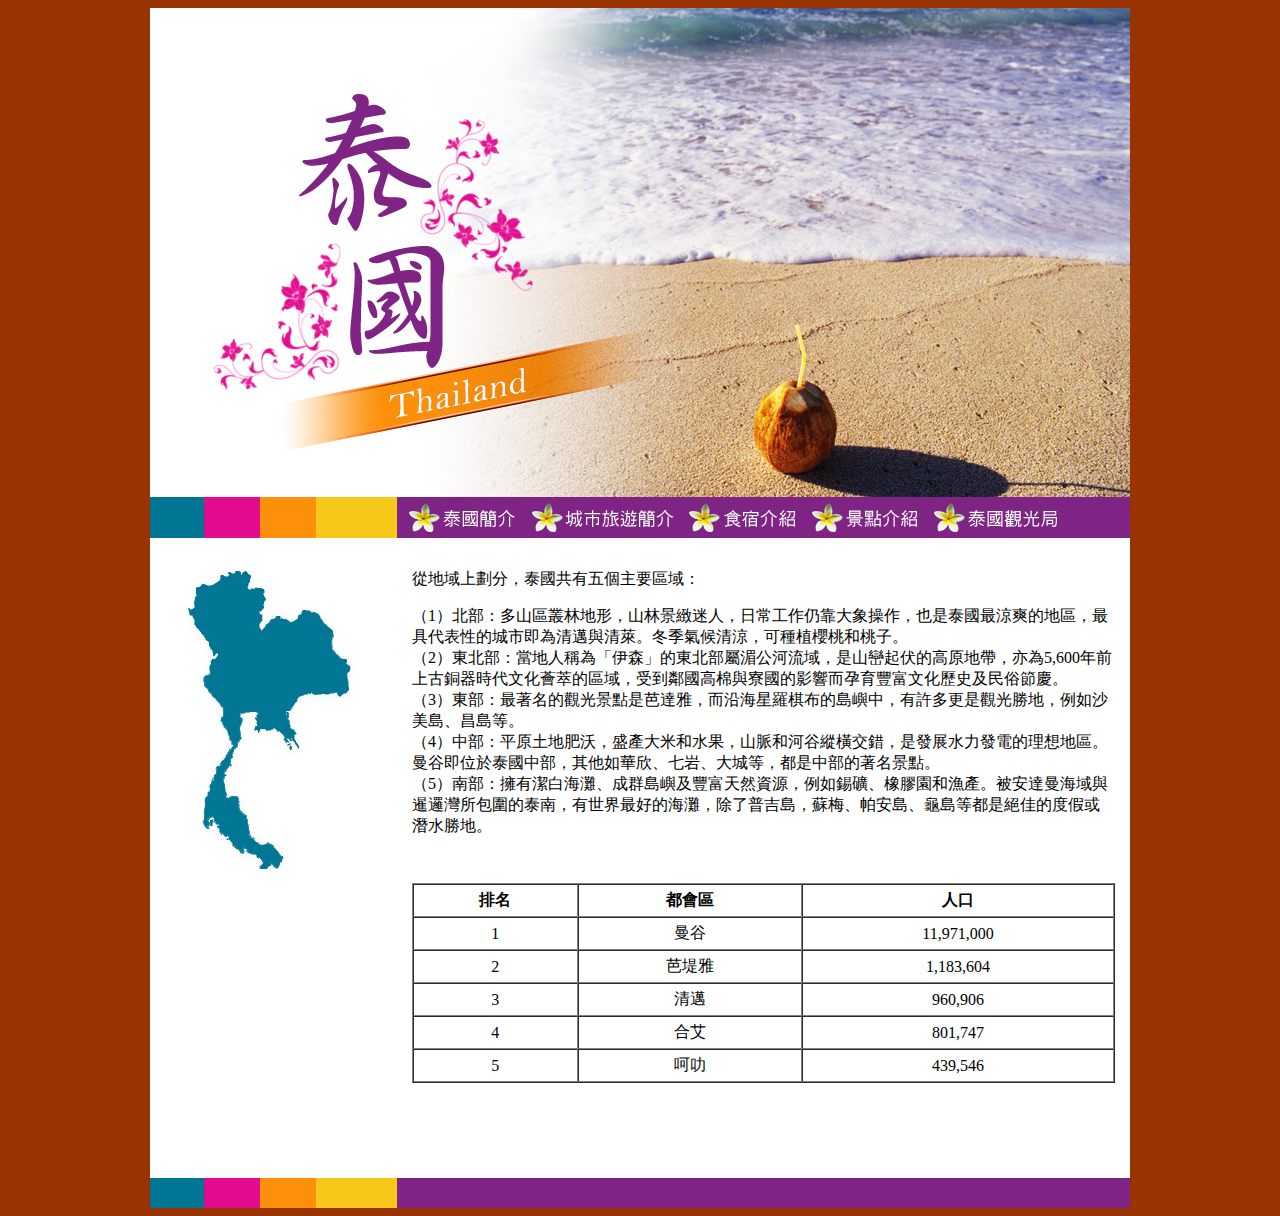
<file: 106/citytour_i.html>
<!DOCTYPE html PUBLIC "-//W3C//DTD XHTML 1.0 Transitional//EN" "http://www.w3.org/TR/xhtml1/DTD/xhtml1-transitional.dtd">
<html xmlns="http://www.w3.org/1999/xhtml">
<head>
<title>citytour_i</title>
<meta http-equiv="Content-Type" content="text/html; charset=utf-8" />
</head>
<body bgcolor="#993300">
<!-- Save for Web Slices (citytour_i.psd) -->
<table width="980" border="0" align="center" cellpadding="0" cellspacing="0" id="___01">
	<tr>
		<td colspan="6">
			<img id="citytour_i_01" src="images/citytour_i_01.jpg" width="980" height="489" alt="" /></td>
	</tr>
	<tr>
		<td>
			<img id="citytour_i_02" src="images/citytour_i_02.jpg" width="247" height="41" alt="" /></td>
		<td>
			<img id="citytour_i_03" src="images/citytour_i_03.jpg" width="135" height="41" alt="" /></td>
		<td>
			<img id="citytour_i_04" src="images/citytour_i_04.jpg" width="157" height="41" alt="" /></td>
		<td>
			<img id="citytour_i_05" src="images/citytour_i_05.jpg" width="123" height="41" alt="" /></td>
		<td>
			<img id="citytour_i_06" src="images/citytour_i_06.jpg" width="122" height="41" alt="" /></td>
		<td>
			<img id="citytour_i_07" src="images/citytour_i_07.jpg" width="196" height="41" alt="" /></td>
	</tr>
	<tr>
		<td>
			<img id="citytour_i_08" src="images/citytour_i_08.jpg" width="247" height="357" alt="" /></td>
		<td colspan="5" rowspan="2" valign="top" bgcolor="#FFFFFF"><table width="100%" border="0" cellspacing="0" cellpadding="15">
		  <tr>
		    <td><p>從地域上劃分，泰國共有五個主要區域：</p>
		      <p>（1）北部：多山區叢林地形，山林景緻迷人，日常工作仍靠大象操作，也是泰國最涼爽的地區，最具代表性的城市即為清邁與清萊。冬季氣候清涼，可種植櫻桃和桃子。<br />
		        （2）東北部：當地人稱為「伊森」的東北部屬湄公河流域，是山巒起伏的高原地帶，亦為5,600年前上古銅器時代文化薈萃的區域，受到鄰國高棉與寮國的影響而孕育豐富文化歷史及民俗節慶。<br />
		        （3）東部：最著名的觀光景點是芭達雅，而沿海星羅棋布的島嶼中，有許多更是觀光勝地，例如沙美島、昌島等。<br />
		        （4）中部：平原土地肥沃，盛產大米和水果，山脈和河谷縱橫交錯，是發展水力發電的理想地區。曼谷即位於泰國中部，其他如華欣、七岩、大城等，都是中部的著名景點。<br />
	        （5）南部：擁有潔白海灘、成群島嶼及豐富天然資源，例如錫礦、橡膠園和漁產。被安達曼海域與暹邏灣所包圍的泰南，有世界最好的海灘，除了普吉島，蘇梅、帕安島、龜島等都是絕佳的度假或潛水勝地。</p></td>
	      </tr>
		  <tr>
		    <td><table width="100%" border="1" cellspacing="0" cellpadding="5">
		      <tr>
		        <th align="center" scope="col">排名</th>
		        <th align="center" scope="col">都會區</th>
		        <th align="center" scope="col">人口</th>
	          </tr>
		      <tr>
		        <td align="center">1</td>
		        <td align="center">曼谷</td>
		        <td align="center">11,971,000</td>
	          </tr>
		      <tr>
		        <td align="center">2</td>
		        <td align="center">芭堤雅</td>
		        <td align="center">1,183,604</td>
	          </tr>
		      <tr>
		        <td align="center">3</td>
		        <td align="center">清邁</td>
		        <td align="center">960,906</td>
	          </tr>
		      <tr>
		        <td align="center">4</td>
		        <td align="center">合艾</td>
		        <td align="center">801,747</td>
	          </tr>
		      <tr>
		        <td align="center">5</td>
		        <td align="center">呵叻</td>
		        <td align="center">439,546</td>
	          </tr>
	        </table></td>
	      </tr>
	    </table></td>
	</tr>
	<tr>
		<td>
			<img id="citytour_i_10" src="images/citytour_i_10.jpg" width="247" height="283" alt="" /></td>
	</tr>
	<tr>
		<td colspan="6">
			<img id="citytour_i_11" src="images/citytour_i_11.jpg" width="980" height="30" alt="" /></td>
	</tr>
</table>
<!-- End Save for Web Slices -->
</body>
</html>
</file>
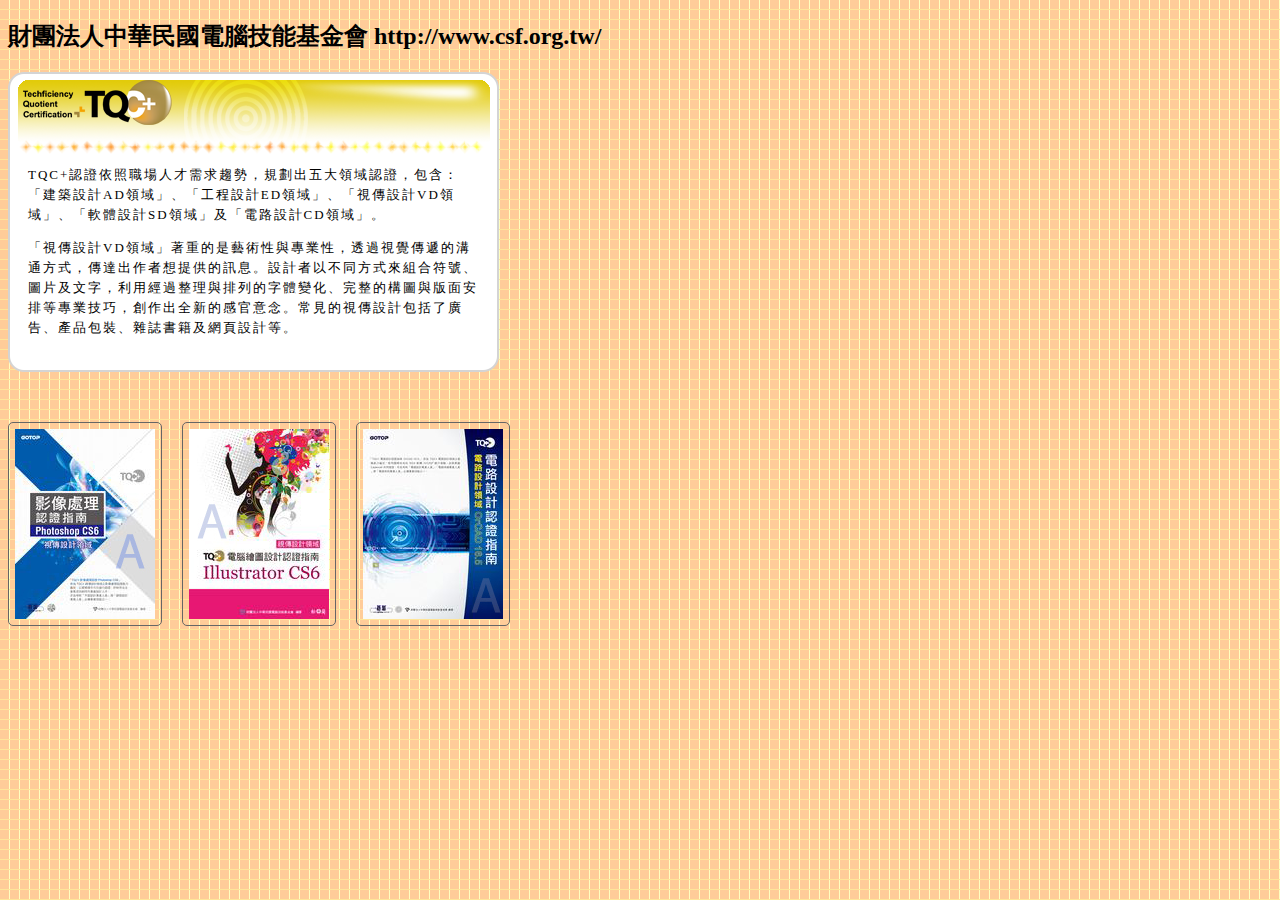
<file: 202A/exam-1.html>
<!DOCTYPE html PUBLIC "-//W3C//DTD XHTML 1.0 Transitional//EN" "http://www.w3.org/TR/xhtml1/DTD/xhtml1-transitional.dtd">
<html xmlns="http://www.w3.org/1999/xhtml">
<head>
<meta http-equiv="Content-Type" content="text/html; charset=utf-8" />
<title>財團法人中華民國電腦技能基金會</title>
<link href="exam-1.css" rel="stylesheet" type="text/css" />
<style type="text/css">
body {
	background-image: url(images/aa.png);
}
</style>
</head>
<h2>財團法人中華民國電腦技能基金會 http://www.csf.org.tw/</h2>
<div id="box">
  <p>TQC+認證依照職場人才需求趨勢，規劃出五大領域認證，包含：「建築設計AD領域」、「工程設計ED領域」、「視傳設計VD領域」、「軟體設計SD領域」及「電路設計CD領域」。</p>
  <p>「視傳設計VD領域」著重的是藝術性與專業性，透過視覺傳遞的溝通方式，傳達出作者想提供的訊息。設計者以不同方式來組合符號、圖片及文字，利用經過整理與排列的字體變化、完整的構圖與版面安排等專業技巧，創作出全新的感官意念。常見的視傳設計包括了廣告、產品包裝、雜誌書籍及網頁設計等。  </p>
</div>
<p>&nbsp;</p>
      <div id="photo"><img src="images/book1.jpg" alt="" width="140" height="190"></div>
      <div id="photo"><img src="images/book2.jpg" alt="" width="140" height="190">
      </div>
      <div id="photo"><img src="images/book3.jpg" alt="" width="140" height="190"></div>
</html>
</file>
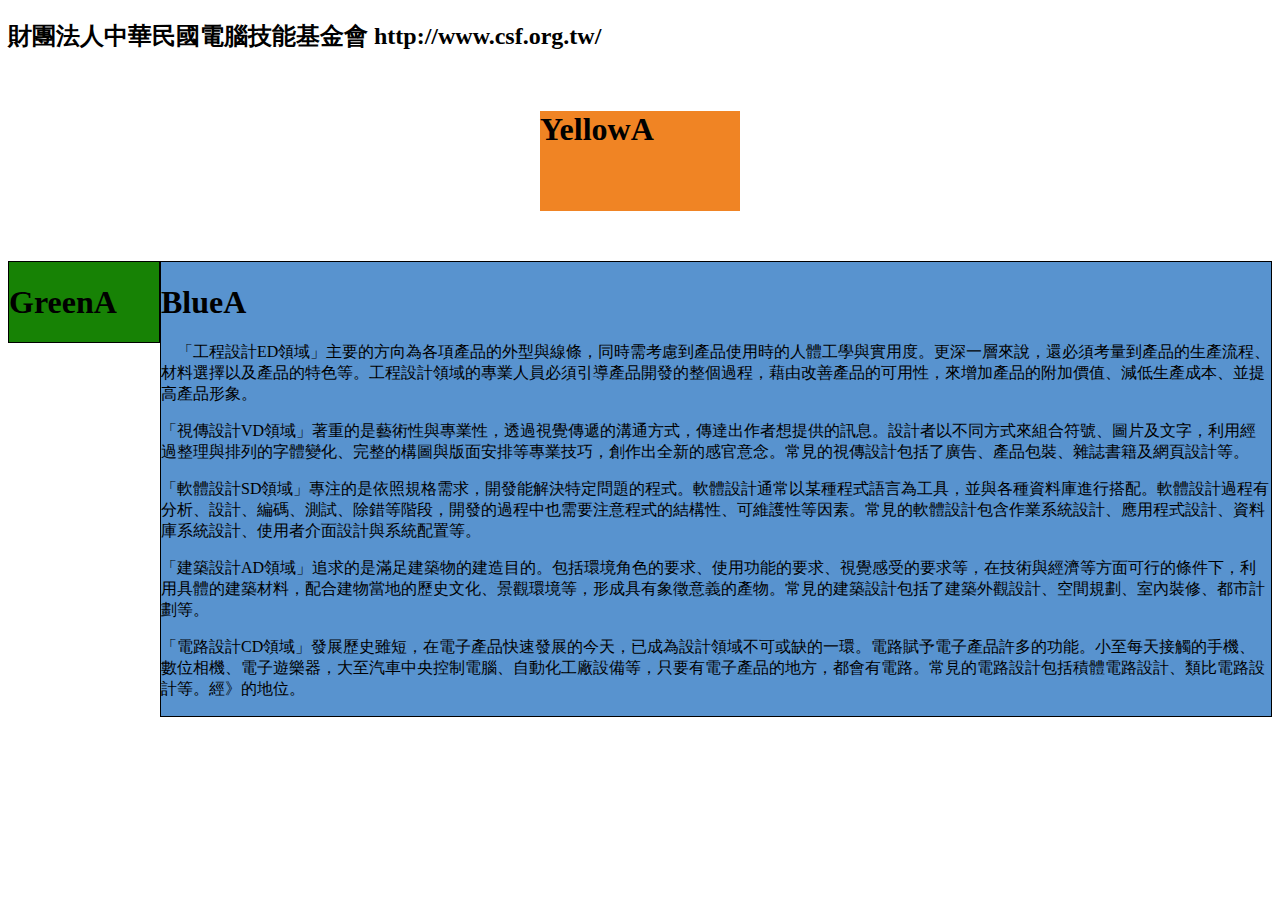
<file: 202A/exam-2.html>
<!DOCTYPE html PUBLIC "-//W3C//DTD XHTML 1.0 Transitional//EN" "http://www.w3.org/TR/xhtml1/DTD/xhtml1-transitional.dtd">
<html xmlns="http://www.w3.org/1999/xhtml">
<head>
<meta http-equiv="Content-Type" content="text/html; charset=utf-8" />
<title>財團法人中華民國電腦技能基金會</title>
<link href="exam-2.css" rel="stylesheet" type="text/css" />
</head>
<h2>財團法人中華民國電腦技能基金會 http://www.csf.org.tw/</h2>
<p>&nbsp;</p>
<div class='Yellow'>
  <h1>YellowA</h1>
</div>
<p>&nbsp;</p>
<div class='content'>
<div class='Green'>
  <h1>GreenA</h1>
</div>
<div class='Blue'>
    <h1>BlueA</h1>
       <p>　「工程設計ED領域」主要的方向為各項產品的外型與線條，同時需考慮到產品使用時的人體工學與實用度。更深一層來說，還必須考量到產品的生產流程、材料選擇以及產品的特色等。工程設計領域的專業人員必須引導產品開發的整個過程，藉由改善產品的可用性，來增加產品的附加價值、減低生產成本、並提高產品形象。</p>
<p>「視傳設計VD領域」著重的是藝術性與專業性，透過視覺傳遞的溝通方式，傳達出作者想提供的訊息。設計者以不同方式來組合符號、圖片及文字，利用經過整理與排列的字體變化、完整的構圖與版面安排等專業技巧，創作出全新的感官意念。常見的視傳設計包括了廣告、產品包裝、雜誌書籍及網頁設計等。</p>
<p>「軟體設計SD領域」專注的是依照規格需求，開發能解決特定問題的程式。軟體設計通常以某種程式語言為工具，並與各種資料庫進行搭配。軟體設計過程有分析、設計、編碼、測試、除錯等階段，開發的過程中也需要注意程式的結構性、可維護性等因素。常見的軟體設計包含作業系統設計、應用程式設計、資料庫系統設計、使用者介面設計與系統配置等。</p>
<p>「建築設計AD領域」追求的是滿足建築物的建造目的。包括環境角色的要求、使用功能的要求、視覺感受的要求等，在技術與經濟等方面可行的條件下，利用具體的建築材料，配合建物當地的歷史文化、景觀環境等，形成具有象徵意義的產物。常見的建築設計包括了建築外觀設計、空間規劃、室內裝修、都市計劃等。</p>
<p>「電路設計CD領域」發展歷史雖短，在電子產品快速發展的今天，已成為設計領域不可或缺的一環。電路賦予電子產品許多的功能。小至每天接觸的手機、數位相機、電子遊樂器，大至汽車中央控制電腦、自動化工廠設備等，只要有電子產品的地方，都會有電路。常見的電路設計包括積體電路設計、類比電路設計等。經》的地位。</p>
  </div>
</div>

</html>
</file>
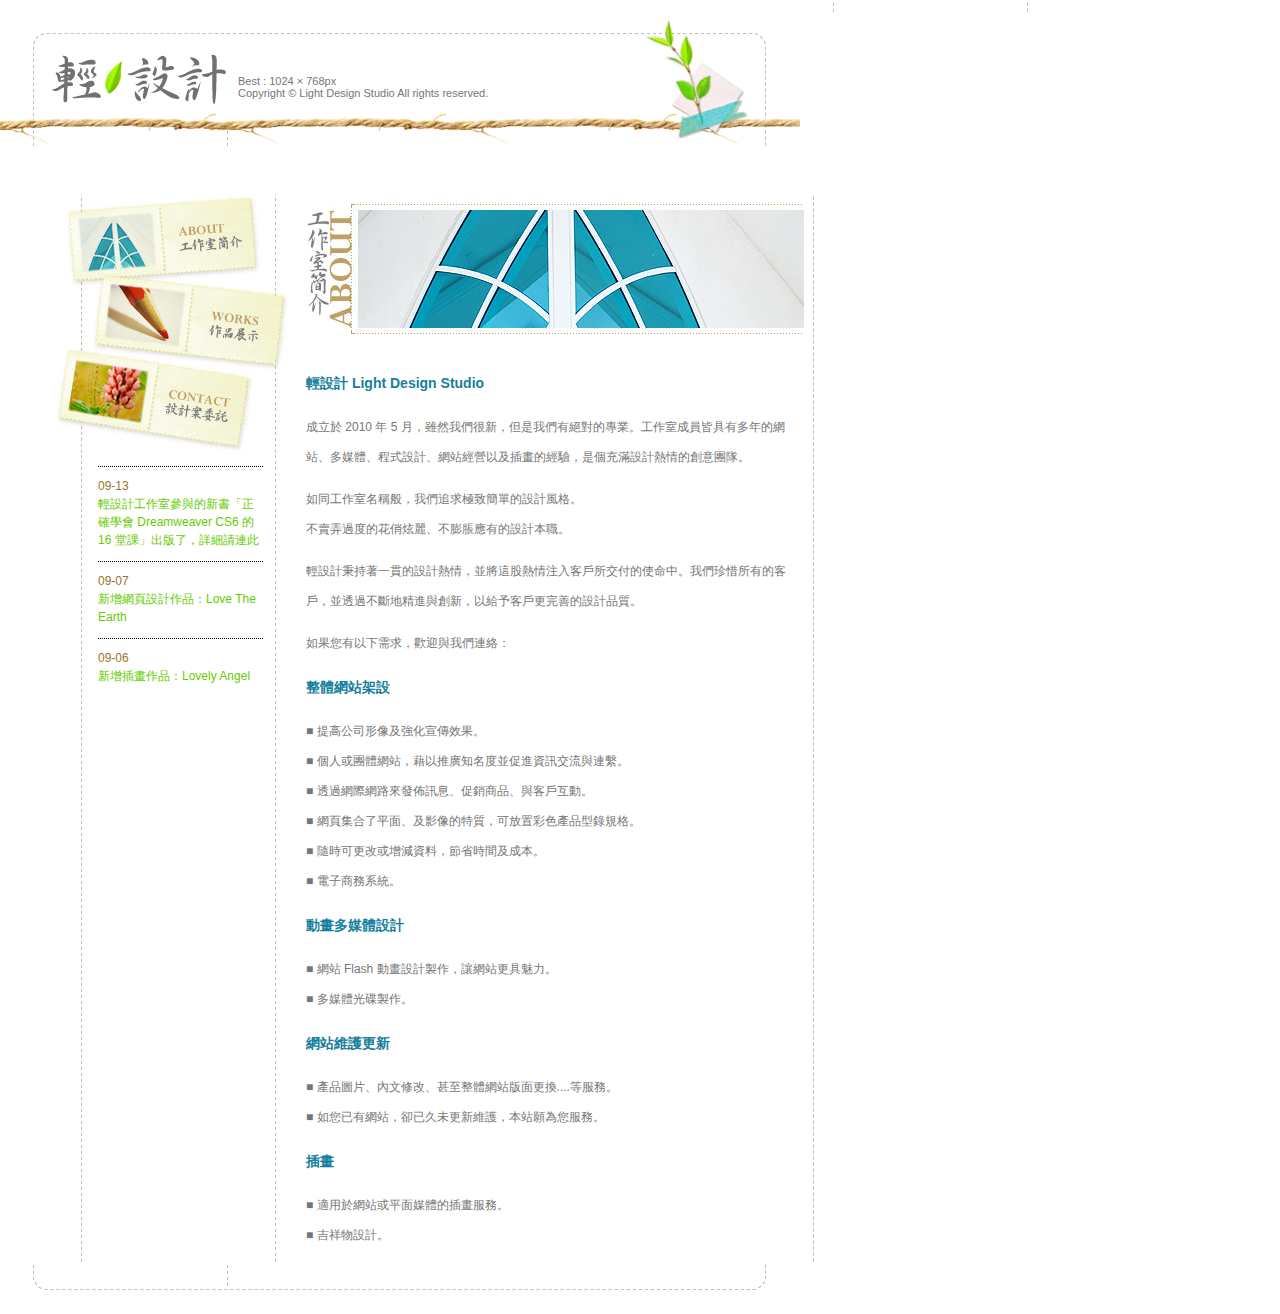
<file: Ch04B/about.html>
<!DOCTYPE html PUBLIC "-//W3C//DTD XHTML 1.0 Transitional//EN" "http://www.w3.org/TR/xhtml1/DTD/xhtml1-transitional.dtd">
<html xmlns="http://www.w3.org/1999/xhtml">
<head>
<meta http-equiv="Content-Type" content="text/html; charset=utf-8" />
<title>輕設計 Light Design Studio</title>
<link href="website.css" rel="stylesheet" type="text/css" />
</head>

<body>
<div id="header"><a href="main.html"><img src="images/logo.gif" alt="logo" width="182" height="60"class="headerLogo noborder transition" /></a><span class="headerCopy">Best : 1024 × 768px<br />
  Copyright © Light Design Studio All rights reserved.</span></div>
<div class="headerLogo" id="content">
  <div id="contentL"><a href="about.html"><img src="images/menu1.jpg" alt="工作室簡介" width="242" height="83" class="noborder transition"/></a><a href="works.html"><img src="images/menu2.jpg" alt="作品展示" width="242" height="84" class="noborder transition"/></a><a href="mailto:service@flag.com.tw"><img src="images/menu3.jpg" alt="設計案委託" width="242" height="93" class="noborder transition"/></a>
    <div id="listNew">
      <p><span class="date">09-13</span><br />
        <a href="http://www.flag.com.tw" target="_blank">輕設計工作室參與的新書「正確學會 Dreamweaver CS6 的 16 堂課」出版了，詳細請連此</a></p>
      <p><span class="date">09-07</span><br />
        <a href="works.html">新增網頁設計作品：Love The Earth</a></p>
      <p><span class="date">09-06</span><br />
        <a href="works.html">新增插畫作品：Lovely Angel</a></p>
    </div>
  </div>
  <div id="contentR"><img src="images/title_about.jpg" width="501" height="130" class="topPhoto" />
    <div id="contentMain">
      <p class="subtitle">輕設計 Light Design Studio</p>
      <p>        成立於 2010 年 5 月，雖然我們很新，但是我們有絕對的專業。工作室成員皆具有多年的網站、多媒體、程式設計、網站經營以及插畫的經驗，是個充滿設計熱情的創意團隊。</p>
      <p>如同工作室名稱般，我們追求極致簡單的設計風格。<br />
        不賣弄過度的花俏炫麗、不膨脹應有的設計本職。</p>
      <p>輕設計秉持著一貫的設計熱情，並將這股熱情注入客戶所交付的使命中。我們珍惜所有的客戶，並透過不斷地精進與創新，以給予客戶更完善的設計品質。</p>
      <p>如果您有以下需求，歡迎與我們連絡：</p>
      <p class="subtitle">整體網站架設</p>
      <p>        ■ 提高公司形像及強化宣傳效果。 <br />
        ■ 個人或團體網站，藉以推廣知名度並促進資訊交流與連繫。 <br />
        ■ 透過網際網路來發佈訊息、促銷商品、與客戶互動。 <br />
        ■ 網頁集合了平面、及影像的特質，可放置彩色產品型錄規格。 <br />
        ■ 隨時可更改或增減資料，節省時間及成本。<br />
        ■ 電子商務系統。</p>
      <p class="subtitle">動畫多媒體設計</p>
      <p>        ■ 網站 Flash 動畫設計製作，讓網站更具魅力。 <br />
        ■ 多媒體光碟製作。 </p>
      <p class="subtitle">網站維護更新 </p>
      <p>        ■ 產品圖片、內文修改、甚至整體網站版面更換....等服務。<br />
        ■ 如您已有網站，卻已久未更新維護，本站願為您服務。 </p>
      <p class="subtitle">插畫</p>
      <p>        ■ 適用於網站或平面媒體的插畫服務。 <br />
        ■ 吉祥物設計。<br />
      </p>
    </div></div></div><div id="footer"></div>
</body>
</html>
</file>
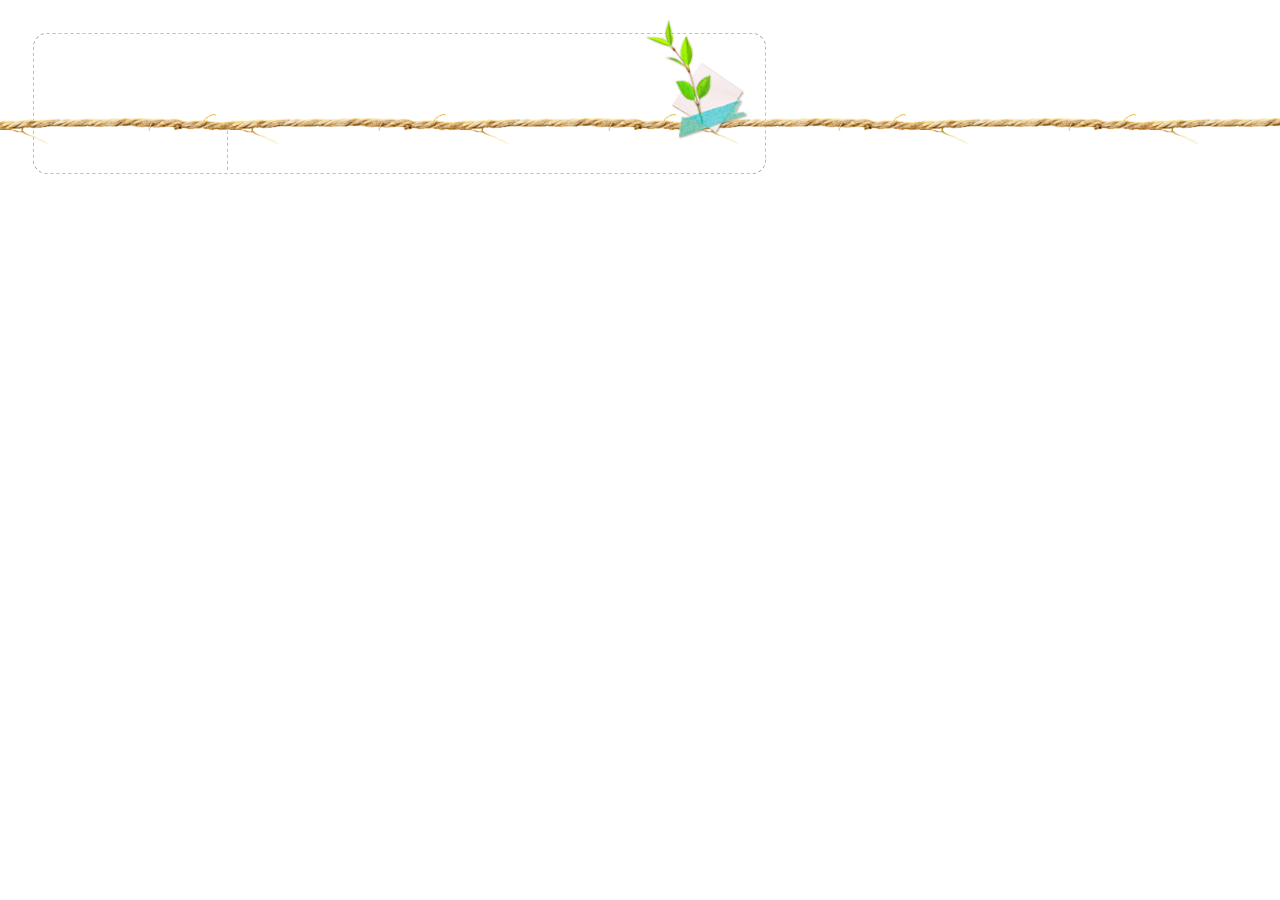
<file: Ch04B/ex04-02.html>
<!DOCTYPE html PUBLIC "-//W3C//DTD XHTML 1.0 Transitional//EN" "http://www.w3.org/TR/xhtml1/DTD/xhtml1-transitional.dtd">
<html xmlns="http://www.w3.org/1999/xhtml">
<head>
<meta http-equiv="Content-Type" content="text/html; charset=utf-8" />
<title>輕設計 Light Design Studio</title>
<link href="ex04-02.css" rel="stylesheet" type="text/css" />
</head>

<body>
<div id="header"></div>
<div id="content">
  <div id="contentL"></div>
  <div id="contentR"></div>
</div>
<div id="footer"></div>
</body>
</html>
</file>
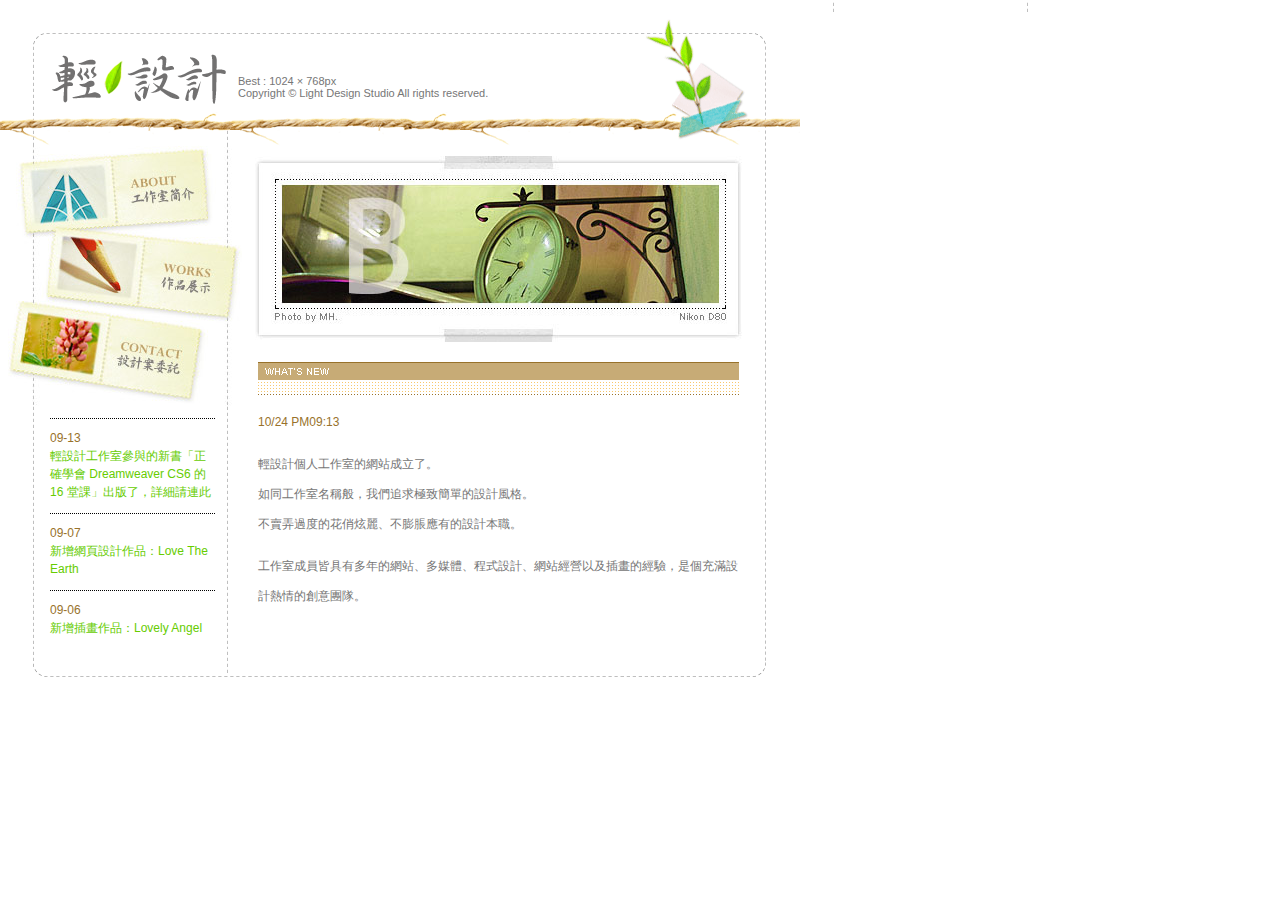
<file: Ch04B/main.html>
<!DOCTYPE html PUBLIC "-//W3C//DTD XHTML 1.0 Transitional//EN" "http://www.w3.org/TR/xhtml1/DTD/xhtml1-transitional.dtd">
<html xmlns="http://www.w3.org/1999/xhtml">
<head>
<meta http-equiv="Content-Type" content="text/html; charset=utf-8" />
<title>輕設計 Light Design Studio</title>
<link href="website.css" rel="stylesheet" type="text/css" />
</head>

<body>
<div id="header"><a href="main.html"><img src="images/logo.gif" alt="logo" width="182" height="60"class="headerLogo noborder transition" /></a><span class="headerCopy">Best : 1024 × 768px<br />
  Copyright © Light Design Studio All rights reserved.</span></div>
<div id="content">
  <div id="contentL"><a href="about.html"><img src="images/menu1.jpg" alt="工作室簡介" width="242" height="83" class="noborder transition"/></a><a href="works.html"><img src="images/menu2.jpg" alt="作品展示" width="242" height="84" class="noborder transition"/></a><a href="mailto:service@flag.com.tw"><img src="images/menu3.jpg" alt="設計案委託" width="242" height="93" class="noborder transition"/></a>
    <div id="listNew">
      <p><span class="date">09-13</span><br />
        <a href="http://www.flag.com.tw" target="_blank">輕設計工作室參與的新書「正確學會 Dreamweaver CS6 的 16 堂課」出版了，詳細請連此</a></p>
      <p><span class="date">09-07</span><br />
        <a href="works.html">新增網頁設計作品：Love The Earth</a></p>
      <p><span class="date">09-06</span><br />
        <a href="works.html">新增插畫作品：Lovely Angel</a></p>
    </div>
  </div>
  <div id="contentR"><img src="images/page_photo.jpg" width="487" height="186" class="topPhoto" />
    <div id="contentMain"><img src="images/title_new.gif" width="481" height="33" alt="what's new" />
      <p class="date">10/24 PM09:13</p>
      <p>輕設計個人工作室的網站成立了。<br />
        如同工作室名稱般，我們追求極致簡單的設計風格。<br />
        不賣弄過度的花俏炫麗、不膨脹應有的設計本職。</p>
      <p>工作室成員皆具有多年的網站、多媒體、程式設計、網站經營以及插畫的經驗，是個充滿設計熱情的創意團隊。</p>
    </div>
  </div>
</div>
<div id="footer"></div>
</body>
</html>
</file>
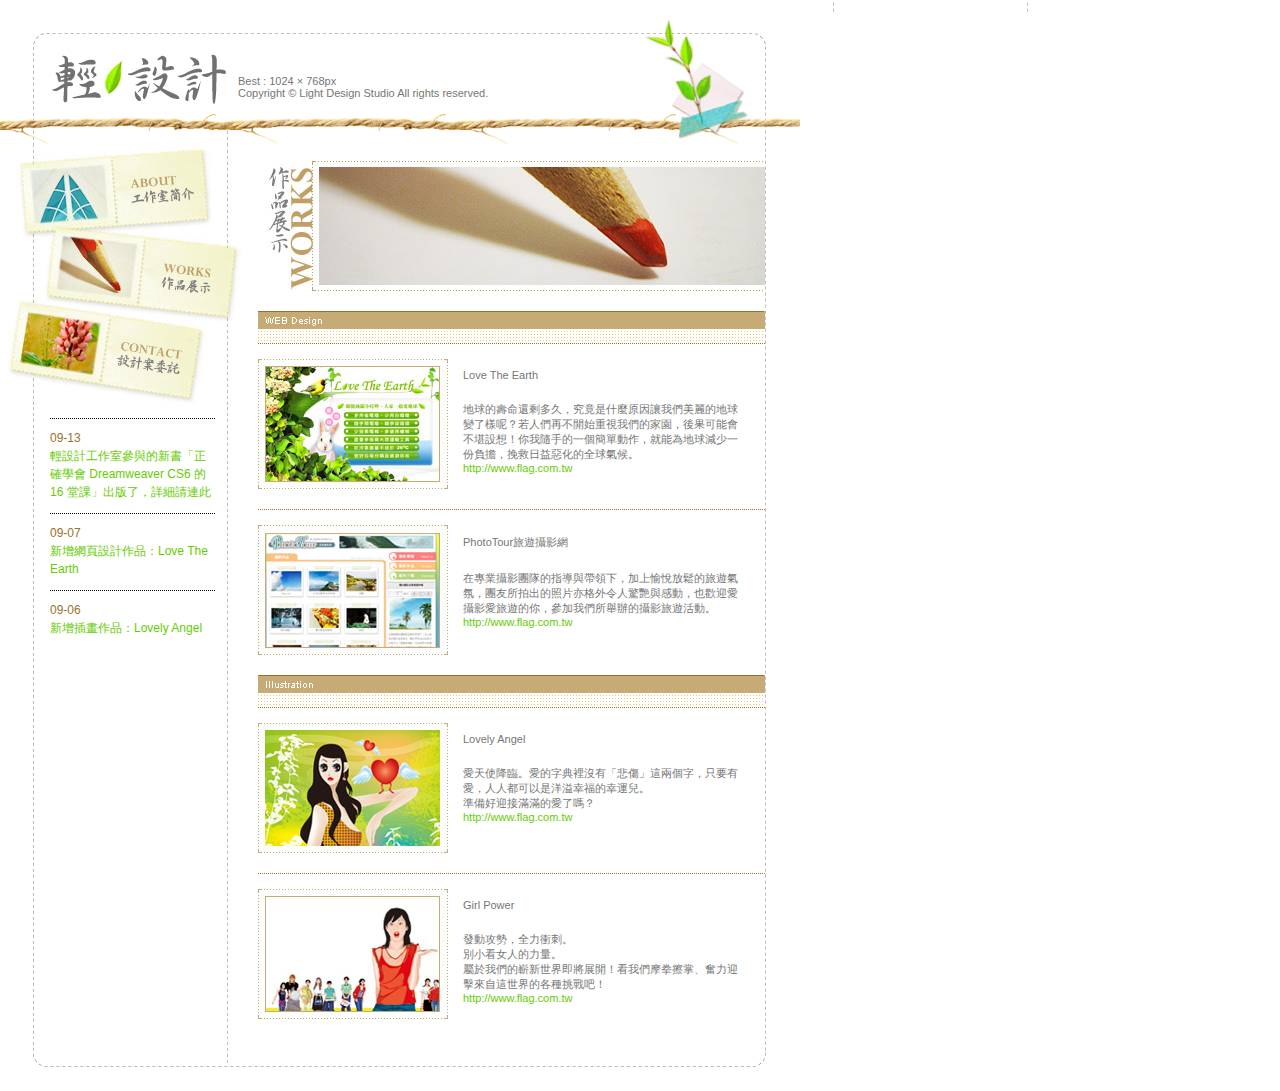
<file: Ch04B/works.html>
<!DOCTYPE html PUBLIC "-//W3C//DTD XHTML 1.0 Transitional//EN" "http://www.w3.org/TR/xhtml1/DTD/xhtml1-transitional.dtd">
<html xmlns="http://www.w3.org/1999/xhtml">
<head>
<meta http-equiv="Content-Type" content="text/html; charset=utf-8" />
<title>輕設計 Light Design Studio</title>
<link href="website.css" rel="stylesheet" type="text/css" />
</head>

<body>
<div id="header"><a href="main.html"><img src="images/logo.gif" alt="logo" width="182" height="60"class="headerLogo noborder transition" /></a><span class="headerCopy">Best : 1024 × 768px<br />
  Copyright © Light Design Studio All rights reserved.</span></div>
<div id="content">
  <div id="contentL"><a href="about.html"><img src="images/menu1.jpg" alt="工作室簡介" width="242" height="83" class="noborder transition"/></a><a href="works.html"><img src="images/menu2.jpg" alt="作品展示" width="242" height="84" class="noborder transition"/></a><a href="mailto:service@flag.com.tw"><img src="images/menu3.jpg" alt="設計案委託" width="242" height="93" class="noborder transition"/></a>
    <div id="listNew">
      <p><span class="date">09-13</span><br />
        <a href="http://www.flag.com.tw" target="_blank">輕設計工作室參與的新書「正確學會 Dreamweaver CS6 的 16 堂課」出版了，詳細請連此</a></p>
      <p><span class="date">09-07</span><br />
        <a href="works.html">新增網頁設計作品：Love The Earth</a></p>
      <p><span class="date">09-06</span><br />
        <a href="works.html">新增插畫作品：Lovely Angel</a></p>
    </div>
  </div>
  <div id="contentR"> <img src="images/title_works.jpg" alt="作品展示" width="501" height="130" class="topPhoto2" />
  <div id="contentWorks"><img src="images/title_webdesign.gif" width="507" height="32" alt="web design" />
    <div class="works"><img src="images/works_p1.jpg" width="190" height="130" class="worksPic" />
      <p class="worksText">Love The Earth</p>
      <p class="worksText">地球的壽命還剩多久，究竟是什麼原因讓我們美麗的地球變了樣呢？若人們再不開始重視我們的家園，後果可能會不堪設想！你我隨手的一個簡單動作，就能為地球減少一份負擔，挽救日益惡化的全球氣候。<br />
        <a href="http://www.flag.com.tw" target="_blank">http://www.flag.com.tw </a></p>
    </div>
    <div class="works"><img src="images/works_p2.jpg" width="190" height="130" class="worksPic" />
      <p class="worksText">PhotoTour旅遊攝影網</p>
      <p class="worksText">在專業攝影團隊的指導與帶領下，加上愉悅放鬆的旅遊氣氛，團友所拍出的照片亦格外令人驚艷與感動，也歡迎愛攝影愛旅遊的你，參加我們所舉辦的攝影旅遊活動。<br />
        <a href="http://www.flag.com.tw" target="_blank">http://www.flag.com.tw </a></p>
    </div>
  </div>
  <div id="contentWorks"><img src="images/title_illustration.gif" width="507" height="32" alt="web design" />
    <div class="works"><img src="images/works_p3.jpg" width="190" height="130" class="worksPic" />
      <p class="worksText">Lovely Angel</p>
      <p class="worksText">愛天使降臨。愛的字典裡沒有「悲傷」這兩個字，只要有愛，人人都可以是洋溢幸福的幸運兒。<br />
        準備好迎接滿滿的愛了嗎？ <br />
        <a href="http://www.flag.com.tw" target="_blank">http://www.flag.com.tw </a></p>
    </div>
    <div class="works"><img src="images/works_p4.jpg" width="190" height="130" class="worksPic" />
      <p class="worksText">Girl Power</p>
      <p class="worksText">發動攻勢，全力衝刺。<br />
        別小看女人的力量。<br />
        屬於我們的嶄新世界即將展開！看我們摩拳擦掌、奮力迎擊來自這世界的各種挑戰吧！<br />
        <a href="http://www.flag.com.tw" target="_blank">http://www.flag.com.tw </a></p>
    </div>
  </div>
</div>
</div>
<div id="footer"></div>
</body>
</html>
</file>
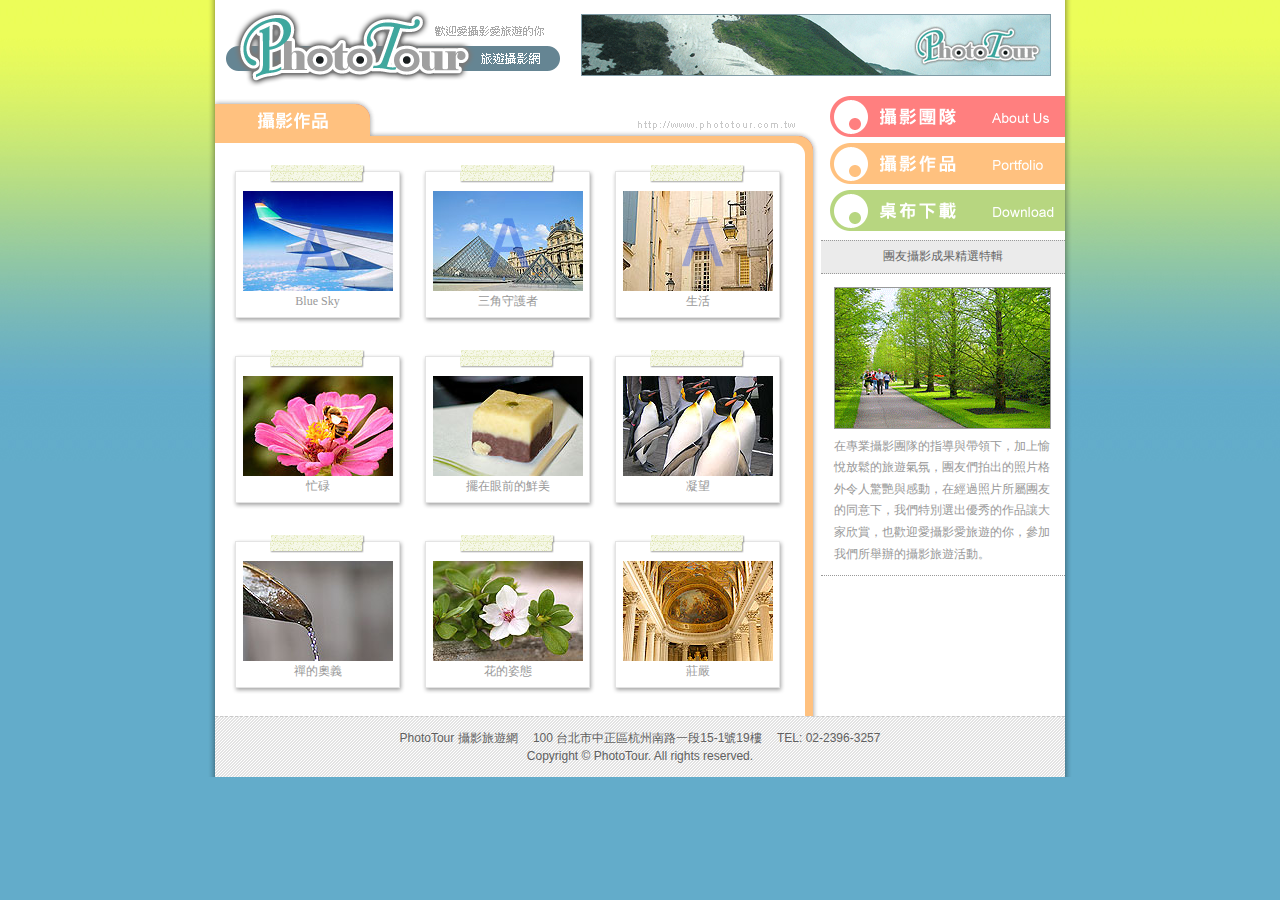
<file: Ch10A/ex10-01.html>
<!DOCTYPE html PUBLIC "-//W3C//DTD XHTML 1.0 Transitional//EN" "http://www.w3.org/TR/xhtml1/DTD/xhtml1-transitional.dtd">
<html xmlns="http://www.w3.org/1999/xhtml">
<head>
<meta http-equiv="Content-Type" content="text/html; charset=utf-8" />
<title>PhotoTour 旅遊攝影網 :: 歡迎愛旅遊愛攝影的你 ::</title>
<link href="website.css" rel="stylesheet" type="text/css" media="all" />
</head>
<body>
<div id="bgzone">
  <div id="header"><a href="index.html"><img src="images/logo.gif" alt="PhotoTour 旅遊攝影網" width="336" height="80" id="logo" /></a><img src="images/banner.gif" alt="Banner" width="468" height="60" id="banner" /></div>
  <div id="mainContent">
    <div id="sideR">
      <ul id="menu">
        <li class="about"><a href="about.html"><span>ABOUT US</span></a></li>
        <li class="photo"><a href="photo.html"><span>PORTFOLIO</span></a></li>
        <li class="dl"><a href="dl.html"><span>DOWNLOAD</span></a></li>
      </ul>
      <div class="right_title">團友攝影成果精選特輯</div>
      <div id="photozone"><img src="images/photo_pickup.gif" width="215" height="140" alt="團友精選照片" />
        <p>在專業攝影團隊的指導與帶領下，加上愉悅放鬆的旅遊氣氛，團友們拍出的照片格外令人驚艷與感動，在經過照片所屬團友的同意下，我們特別選出優秀的作品讓大家欣賞，也歡迎愛攝影愛旅遊的你，參加我們所舉辦的攝影旅遊活動。</p>
      </div>
    </div>
    <div id="sideL">
      <div class="sideTitle"><img src="images/menu_title2.gif" width="603" height="65" alt="攝影作品" /></div>
      <div id="contentPhoto">
        <div class="photolist">
          <p><img src="images/photos/001s.jpg" alt="照片1" width="150" height="100" /></p>
          <p>Blue Sky</p>
        </div>
        <div class="photolist">
          <p><img src="images/photos/002s.jpg" alt="照片2" width="150" height="100" /></p>
          <p>三角守護者</p>
        </div>
        <div class="photolist">
          <p><img src="images/photos/003s.jpg" alt="照片3" width="150" height="100" /></p>
          <p>生活</p>
        </div>
        <div class="photolist">
          <p><img src="images/photos/004s.jpg" alt="照片4" width="150" height="100" /></p>
          <p>忙碌</p>
        </div>
        <div class="photolist">
          <p><img src="images/photos/005s.jpg" alt="照片5" width="150" height="100" /></p>
          <p>擺在眼前的鮮美</p>
        </div>
        <div class="photolist">
          <p><img src="images/photos/006s.jpg" alt="照片6" width="150" height="100" /></p>
          <p>凝望</p>
        </div>
        <div class="photolist">
          <p><img src="images/photos/007s.jpg" alt="照片7" width="150" height="100" /></p>
          <p>禪的奧義</p>
        </div>
        <div class="photolist">
          <p><img src="images/photos/008s.jpg" alt="照片8" width="150" height="100" /></p>
          <p>花的姿態</p>
        </div>
        <div class="photolist">
          <p><img src="images/photos/009s.jpg" alt="照片9" width="150" height="100" /></p>
          <p>莊嚴</p>
        </div>
        <br clear="left" />
      </div>
    </div>
  </div>
  <div id="footer">PhotoTour 攝影旅遊網　   100 台北市中正區杭州南路一段15-1號19樓　  TEL: 02-2396-3257<br />
    Copyright  ©  PhotoTour. All rights reserved.</div>
</div>
</body>
</html>
</file>
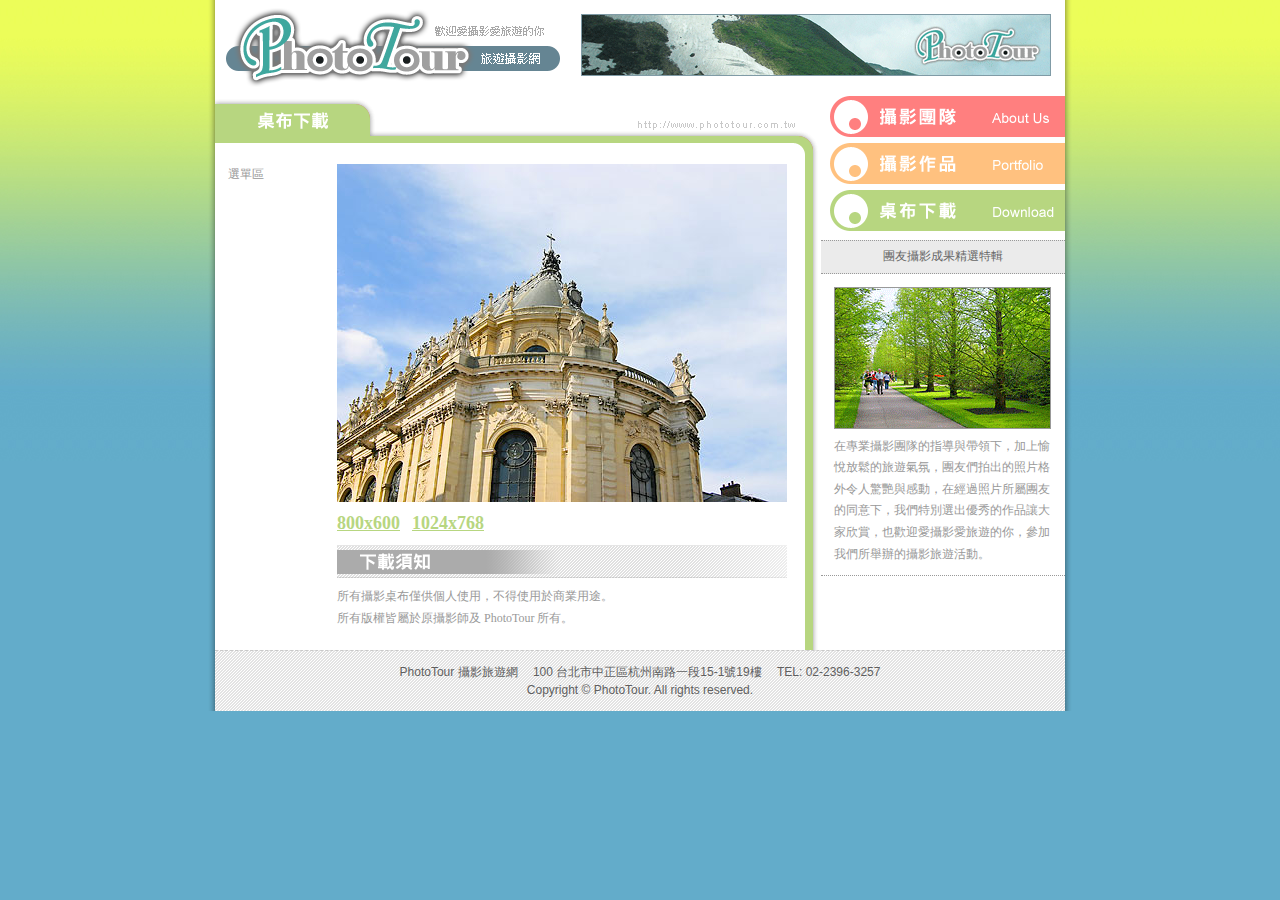
<file: Ch10A/ex10-04.html>
<!DOCTYPE html PUBLIC "-//W3C//DTD XHTML 1.0 Transitional//EN" "http://www.w3.org/TR/xhtml1/DTD/xhtml1-transitional.dtd">
<html xmlns="http://www.w3.org/1999/xhtml">
<head>
<meta http-equiv="Content-Type" content="text/html; charset=utf-8" />
<title>PhotoTour 旅遊攝影網 :: 歡迎愛旅遊愛攝影的你 ::</title>
<link href="website.css" rel="stylesheet" type="text/css" media="all" />
</head>
<body>
<div id="bgzone">
  <div id="header"><a href="index.html"><img src="images/logo.gif" alt="PhotoTour 旅遊攝影網" width="336" height="80" id="logo" /></a><img src="images/banner.gif" alt="Banner" width="468" height="60" id="banner" /></div>
  <div id="mainContent">
    <div id="sideR">
      <ul id="menu">
        <li class="about"><a href="about.html"><span>ABOUT US</span></a></li>
        <li class="photo"><a href="photo.html"><span>PORTFOLIO</span></a></li>
        <li class="dl"><a href="dl.html"><span>DOWNLOAD</span></a></li>
      </ul>
      <div class="right_title">團友攝影成果精選特輯</div>
      <div id="photozone"><img src="images/photo_pickup.gif" width="215" height="140" alt="團友精選照片" />
        <p>在專業攝影團隊的指導與帶領下，加上愉悅放鬆的旅遊氣氛，團友們拍出的照片格外令人驚艷與感動，在經過照片所屬團友的同意下，我們特別選出優秀的作品讓大家欣賞，也歡迎愛攝影愛旅遊的你，參加我們所舉辦的攝影旅遊活動。</p>
      </div>
    </div>
    <div id="sideL">
      <div class="sideTitle"><img src="images/menu_title3.gif" width="603" height="65" alt="桌布下載" /></div>
      <div id="contentDL">
        <table>
          <tr>
            <td class="left">選單區</td>
            <td class="right"><img src="images/wallpaper_s.jpg" alt="桌布縮圖" width="450" height="338" />
              <p><a href="images/wallpaper_800x600.jpg" target="_blank" class="dlsize">800x600</a>　<a href="images/wallpaper_1024x768.rar" class="dlsize">1024x768</a></p>
              <img src="images/dl1.gif" alt="下載須知" width="450" height="33" />
              <p>所有攝影桌布僅供個人使用，不得使用於商業用途。<br />
                所有版權皆屬於原攝影師及 PhotoTour 所有。</p></td>
          </tr>
        </table>
      </div>
    </div>
  </div>
  <div id="footer">PhotoTour 攝影旅遊網　   100 台北市中正區杭州南路一段15-1號19樓　  TEL: 02-2396-3257<br />
    Copyright  ©  PhotoTour. All rights reserved.</div>
</div>
</body>
</html>
</file>
<file: 202A/exam-1.css>
@charset "utf-8";
#box {
	background-image: url(images/tqc.png);
	height: 220px;
	width: 451px;
	padding-top: 80px;
	padding-right: 20px;
	padding-left: 20px;
}

#box p {
	font-size: 13px;
	line-height: 20px;
	letter-spacing: 2px;
}
#photo {
	width: 140px;
	height: 190px;
	padding: 6px;
	float: left;
	margin-right: 20px;
	border: 1px solid #666;
	border-radius: 5px;
}
</file>
<file: 202A/exam-2.css>
@charset "utf-8";
.Yellow {
	width: 200px;
	height: 100px;
	background-color: #f08424;
	margin-top: 10px;
	margin-right: auto;
	margin-bottom: 10px;
	margin-left: auto;
}
.Green {
	width: 150px;
	background-color: #178205;
	float: left;
}
.Blue {
	background-color: #5893cf;
	overflow: hidden;
}
.content >div{
      border: 1px solid #000;

}
</file>
<file: Ch04B/website.css>
#header {
	background-image: url(images/header.gif);
	background-repeat: no-repeat;
	height: 146px;
	width: 800px;
}
#content {
	background-image: url(images/content_bg.gif);
	background-repeat: repeat-y;
	width: 800px;
	float: left;
}
body {
	font-family: Arial, Helvetica, sans-serif;
	font-size: 12px;
	color: #767676;
	background-image: url(images/content_bg.gif);
	background-repeat: repeat-x;
	margin: 0px;
}

#footer {
	background-image: url(images/footer.gif);
	background-repeat: no-repeat;
	height: 52px;
	width: 800px;
	clear: left;
}
#contentL {
	float: left;
	width: 245px;
}
#contentR {
	margin-left: 245px;
}
#listNew {
	line-height: 1.5em;
	margin-right: 30px;
	margin-left: 50px;
}
#contentMain {
	margin-right: 55px;
	margin-left: 13px;
	line-height: 2.5em;
}
#contentWorks {
	width: 507px;
	margin-left: 13px;
	margin-top: 20px;
	font-size: 11px;
}
#contentAbout {
	width: 480px;
	line-height: 2.5em;
	margin-left: 13px;
	margin-top: 20px;
}
.date {
	color: #98722B;
}
a {
	color: #6C0;
	text-decoration: none;
}
a:hover {
	text-decoration: underline;
	color: #6CF;
}


#content #contentL #listNew p {
	border-top-width: 1px;
	border-top-style: dotted;
	border-top-color: #000;
	padding-top: 10px;
}

.topPhoto {
	margin-top: 10px;
	margin-bottom: 20px;
	margin-left: 10px;
}
.topPhoto2 {
	margin-top: 15px;
	margin-left: 19px;
}
.headerLogo {
	float: left;
	margin-top: 48px;
	margin-left: 48px;
	border-top-style: none;
	border-right-style: none;
	border-bottom-style: none;
	border-left-style: none;
}
.headerCopy {
	float: left;
	margin-top: 75px;
	margin-left: 8px;
	font-size: 11px;
}
.worksPic {
	float: left;
}
.worksText {
	float: left;
	margin-left: 15px;
	margin-top: 10px;
	width: 280px;
}
.works {
	width: 487px;
	padding: 15px 20px 20px 0;
	border-top-width: 1px;
	border-top-style: dotted;
	border-top-color: #98772B;
	float: left;
}
.noborder {
	border-top-style: none;
	border-right-style: none;
	border-bottom-style: none;
	border-left-style: none;
}
.transition {
	-webkit-transition: all 1s ease 0s;
	-moz-transition: all 1s ease 0s;
	-ms-transition: all 1s ease 0s;
	-o-transition: all 1s ease 0s;
	transition: all 1s ease 0s;
}
.transition:hover {
	-webkit-opacity: 0.5;
	-moz-opacity: 0.5;
	opacity: 0.5;
}
.subtitle {
	font-size: 14px;
	color: #167F9D;
	font-weight: bold;
}
</file>
<file: Ch04B/ex04-02.css>
#header {
	background-image: url(images/header.gif);
	background-repeat: no-repeat;
	height: 146px;
	width: 800px;
}
#content {
	background-image: url(images/content_bg.gif);
	background-repeat: repeat-y;
	width: 800px;
	float: left;
}
#footer {
	background-image: url(images/footer.gif);
	background-repeat: no-repeat;
	height: 52px;
	width: 800px;
	clear: left;
}
#contentL {
	float: left;
	width: 245px;
}
#contentR {
	margin-left: 245px;
}
body {
	font-family: Arial, Helvetica, sans-serif;
	font-size: 12px;
	color: #767676;
	background-image: url(images/page_bg.jpg);
	background-repeat: repeat-x;
	margin: 0px;
}
</file>
<file: Ch10A/website.css>
@charset "utf-8";
body {
	background-color: #63acca;
	background-attachment: fixed;
	background-image: url(images/bg.jpg);
	background-repeat: repeat-x;
	background-position: left top;
	margin: 0px;
	font-size: 12px;
	color: #999999;
	line-height: 1.8em;
}

/*網站主架構*/
#bgzone {
	background: url(images/shadow_bg.png) repeat-y;
	width: 870px;
	padding: 0;
	margin: 0 auto;
}
#header {
	width: 850px;
	padding: 0;
	margin: 0 auto;
}
#header #logo {
	margin: 8px 20px 8px 10px;
}
#header #banner {
	margin-bottom: 20px;
	border: 1px solid #809ba6;
}
#mainContent {
	width: 850px;
	padding: 0;
	margin: 0 auto;
	background: url(images/content_bg.gif) repeat-y;
}
#sideR {
	float: right;
	width: 244px;
	text-align: right;
}
#sideL {
    margin-right: 244px;
}
#footer {
	clear: both;
	width: 850px;
	background: url(images/footer_bg.gif) repeat;
	border-top: 1px dashed #C9C9C9;
	text-align: center;
	margin: 0 auto;
	padding: 12px 0;
	color: #5F5F5F;
	font-family: Arial, Helvetica, sans-serif;
	line-height: 1.5em;
}

/*選單*/
#menu {
	position: relative;
	width: 235px;
	padding: 0;
	margin: 0 0 3px 0;
	float: right;
}
#menu li {
	display: block;
	width: 235px;
	height: 47px;
	margin: 0;
	padding: 0;
	list-style-type: none;
}
#menu li a{
	display: block;
	width: 235px;
	height: 47px;
}
#menu li a span{
	position: absolute;
	top: -1000px;
	display: block;
}
#menu li.about a{
	background: url(images/menu1.gif) no-repeat;
}
#menu li.about a:hover{
	background: url(images/menu1_hover.gif) no-repeat;
}
#menu li.photo a{
	background: url(images/menu2.gif) no-repeat;
}
#menu li.photo a:hover{
	background: url(images/menu2_hover.gif) no-repeat;
}
#menu li.dl a{
	background: url(images/menu3.gif) no-repeat;
}
#menu li.dl a:hover{
	background: url(images/menu3_hover.gif) no-repeat;
}

/*團友攝影精選區*/
.right_title {
	clear: both;
	background-color: #EBEBEB;
	padding-top: 5px;
	padding-bottom: 5px;
	border-top: 1px dotted #999;
	border-bottom: 1px dotted #999;
	color: #666;
	text-align: center;
}
#photozone {
	border-bottom: 1px dotted #999;
	text-align: left;
	padding: 13px;
}
#photozone p {
	margin: 7px 0 -3px 0;
}
#photozone img {
	border: 1px solid #999;
}

/*首頁放圖片用之表格的樣式*/
.tourImageTable {
	width: 580px;
	margin-left: 5px;
}
.tourImageTable td {
	padding: 20px 0 13px 0;
	text-align: center;
}

/*首頁放行程列表及行程內容用之表格的樣式*/
.tourTable {
	width: 595px;
	border-collapse: collapse;
}
.tourTable td {
	padding: 15px;
	text-align: left;
	vertical-align: top;
}
.tourTable .list {
	background: #D2E7FF;
	width: 150px;
}
.tourTable h1 {
	margin: 5px 0;
	font-size: 20px;
	color: #69C;
	border-bottom: 1px dashed #69C;
	padding-bottom: 2px;
}

/*首頁放行程列表用之表格的樣式*/
.tourListTable td {
	padding: 0;
}
.tourListTable ul {
	list-style-image: url(images/icon1.gif);
	list-style-type: none;
	margin: 0 0 0 25px;
	padding: 0;
}
.tourListTable li {
}
.tourListTable li a{
	color: #39C;
	text-decoration: none;
	border-bottom: 1px dotted #39C;
}
.tourListTable li a:hover{
	background: #09C;
	color: #FFF;
	border: 2px solid #09C;
}

/*首頁放行程內容用之表格的樣式*/
.tourDetailTable  {
	width: 100%;
	border-top: 1px dotted #6C9;
	border-left: 1px dotted #6C9;
	border-collapse: collapse;
	color: #6C9;
}
.tourDetailTable td {
	border-bottom: 1px dotted #6C9;
	border-right: 1px dotted #6C9;
	padding: 7px;
}
.tourDetailTable ul {
	padding: 0;
	margin: 0 0 0 20px;
}
.tourDetailTable .title {
	width: 60px;
	text-align: center;
	font-weight: bold;
}

/*攝影團隊*/
#contentAbout {
	width: 590px;
	border-right: 8px solid #FF7F7F;
	text-align: center;
}
#people1, #people2 {
	text-align: left;
	margin: 5px 10px 0 10px;
}
#people1 img, #people2 img {
	border: 1px solid #CCCCCC;
}
#people1 h2, #people2 h2 {
	font-family: Georgia, "Times New Roman", Times, serif;
	font-size: 18px;
	font-weight: bold;
	color: #B7D680;
	margin: 0;
}
#contentAbout table {
	width: 570px;
}
#contentAbout td {
	padding: 5px;
}

/*攝影作品*/
#contentPhoto {
	width: 590px;
	border-right: 8px solid #FFC17F;
	text-align: center;
}
.photolist {
	float: left;
	width: 175px;
	height: 135px;
	margin: 0 0 20px 15px;
	padding-top: 30px;
	background: url(images/photo_bg.gif) no-repeat;
}
.photolist p {
	margin: 0;
}

/*桌布下載*/
#contentDL {
	width: 570px;
	border-right: 8px solid #B7D680;
	text-align: center;
	padding: 0 10px 10px 10px;
}
#contentDL table {
	width: 570px;
}
#contentDL table .right {
	width: 455px;
	text-align: left;
}
#contentDL table .left {
	text-align: left;
	vertical-align: top;
}
.dlsize, .dlsize a{
	font-family: Georgia, "Times New Roman", Times, serif;
	font-size: 18px;
	font-weight: bold;
	color: #B7D680;
	line-height: 1.5em;
}
#contentDL table p {
	margin: 8px 0;
}

/*其他設定*/
.sideTitle {
	width: 603px;
	height: 65px;
}
img {
	border: none;
}
.clearboth {
	clear: both;
}
</file>
